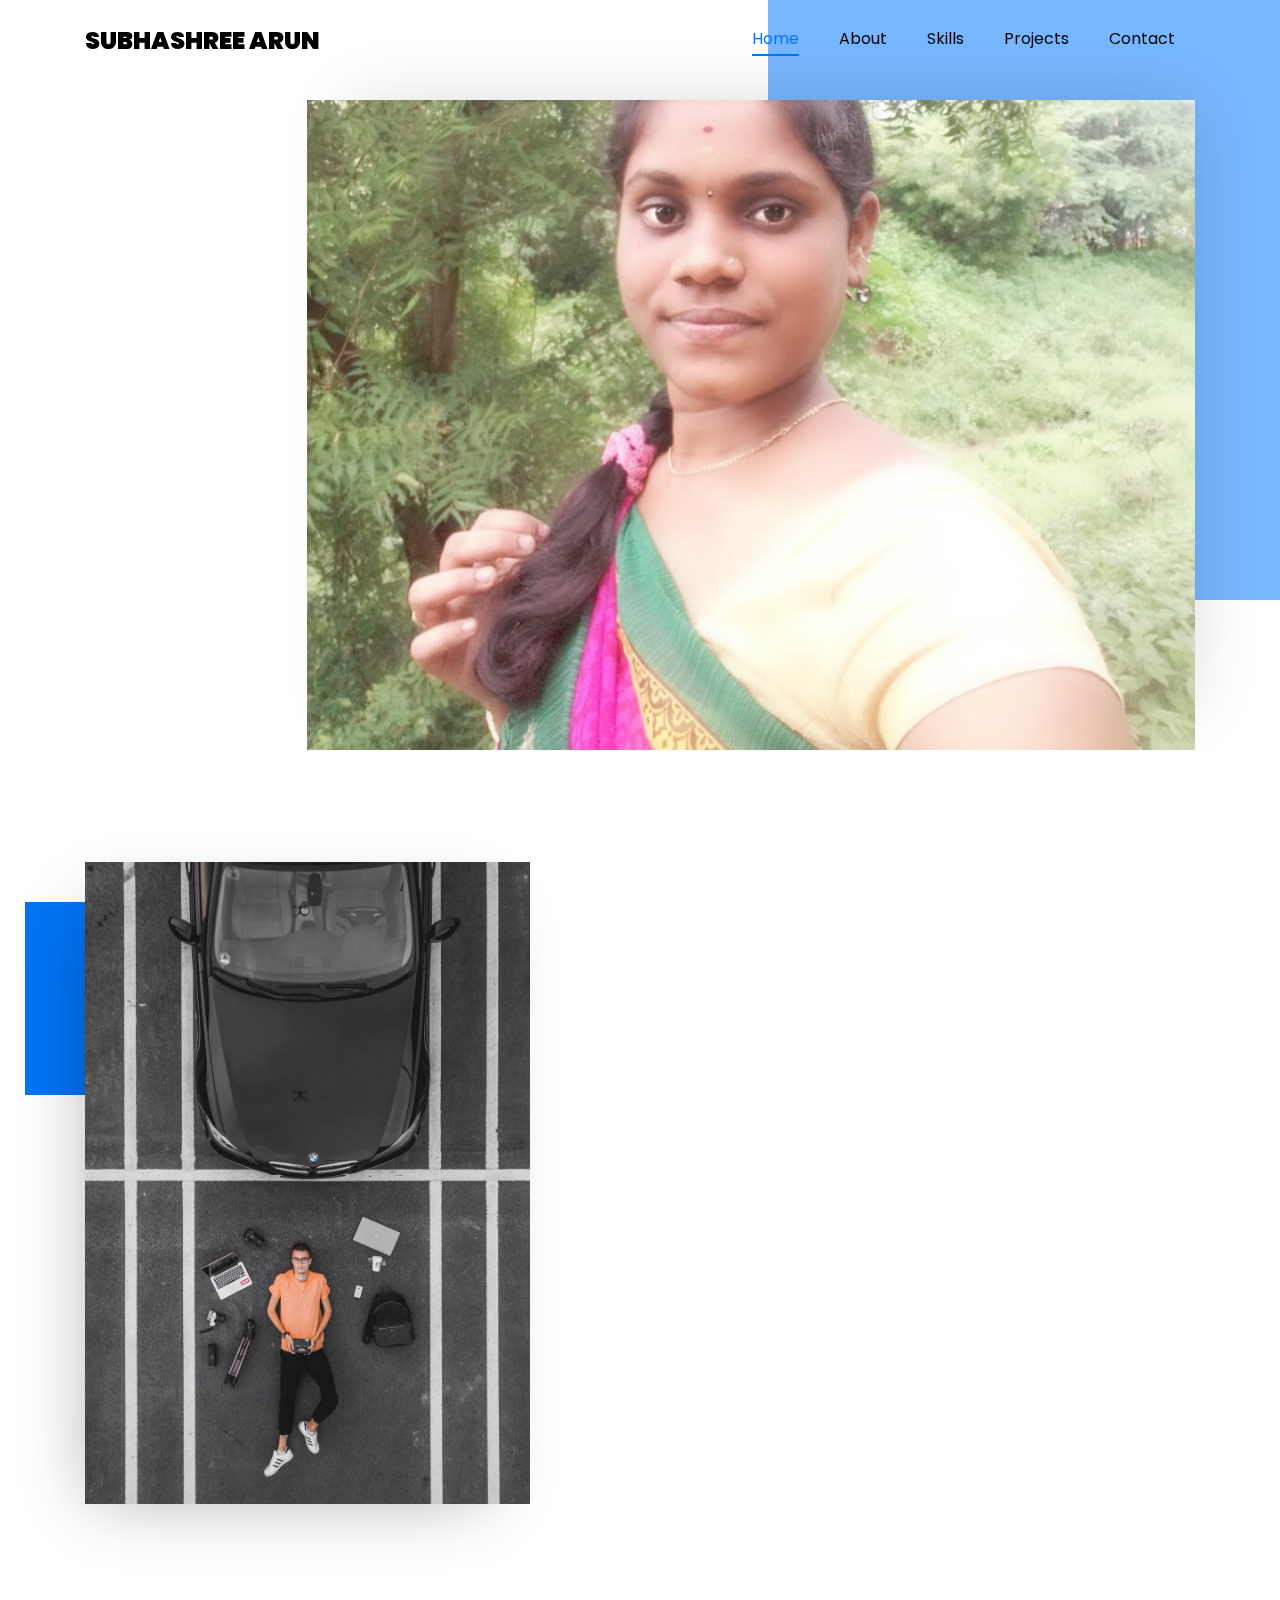
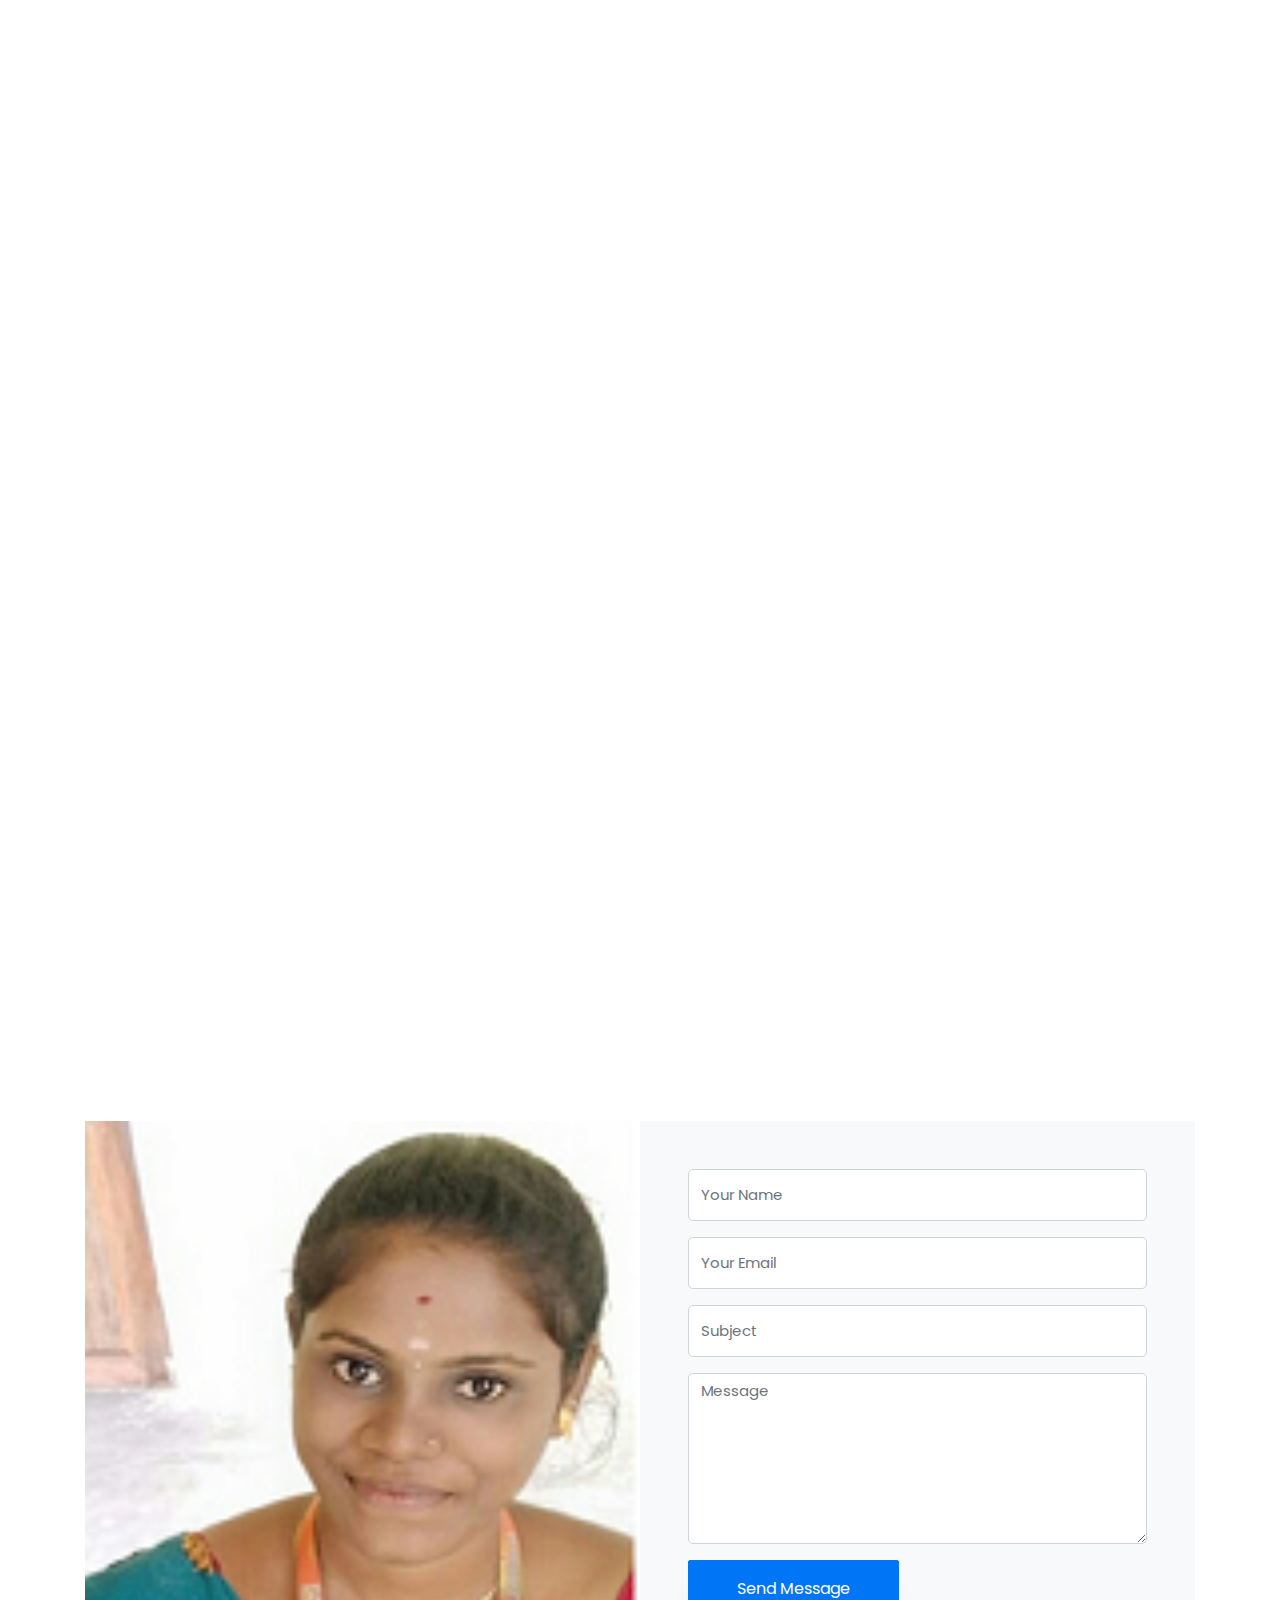
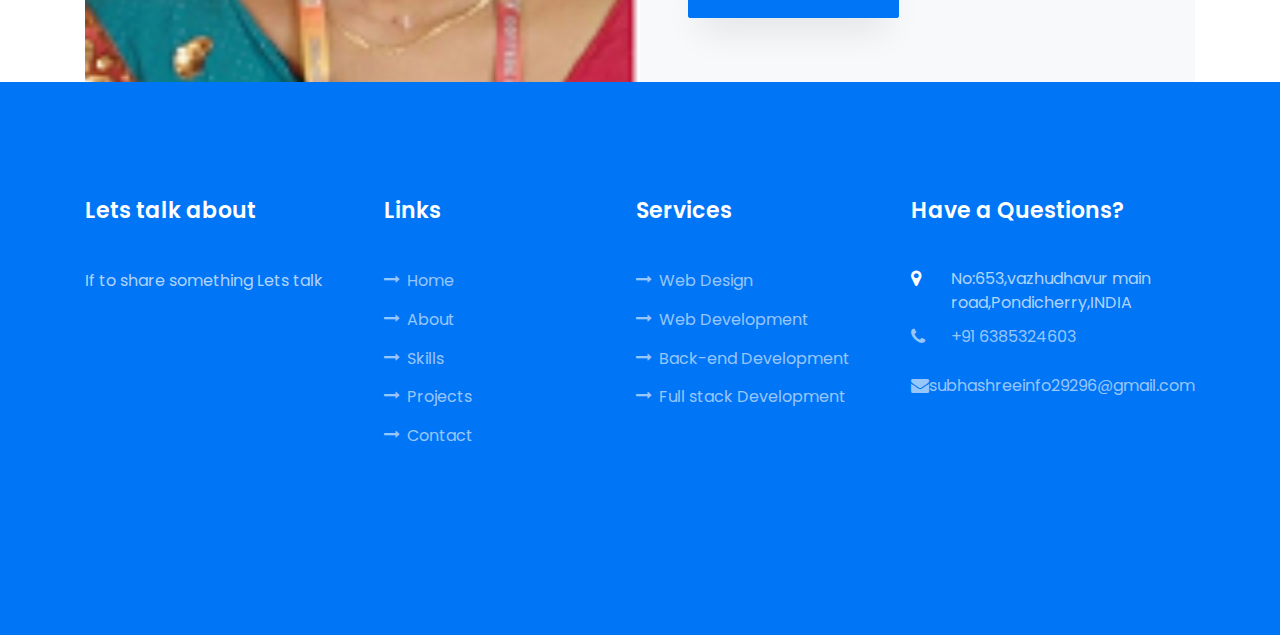
<file: index.html>
<!DOCTYPE html>
<html lang="en">
  <head>
    <title>SUBHASHREE-ARUN</title>
    <meta charset="utf-8">
    <meta name="viewport" content="width=device-width, initial-scale=1, shrink-to-fit=no">
    
    <link href="https://fonts.googleapis.com/css?family=Poppins:100,200,300,400,500,600,700,800,900" rel="stylesheet">

    <link rel="stylesheet" href="css/open-iconic-bootstrap.min.css">
    <link rel="stylesheet" href="css/animate.css">
    
    <link rel="stylesheet" href="css/owl.carousel.min.css">
    <link rel="stylesheet" href="css/owl.theme.default.min.css">
    <link rel="stylesheet" href="css/magnific-popup.css">

    <link rel="stylesheet" href="css/aos.css">

    <link rel="stylesheet" href="css/ionicons.min.css">
    
    <link rel="stylesheet" href="css/flaticon.css">
    <link rel="stylesheet" href="css/icomoon.css">
    <link rel="stylesheet" href="css/style.css">
  </head>
  <body data-spy="scroll" data-target=".site-navbar-target" data-offset="300">
	  
	  
    <nav class="navbar navbar-expand-lg navbar-dark ftco_navbar bg-dark ftco-navbar-light site-navbar-target" id="ftco-navbar">
	    <div class="container">
	      <a class="navbar-brand" href="index.html">Subhashree Arun</a>
	      <button class="navbar-toggler js-fh5co-nav-toggle fh5co-nav-toggle" type="button" data-toggle="collapse" data-target="#ftco-nav" aria-controls="ftco-nav" aria-expanded="false" aria-label="Toggle navigation">
	        <span class="oi oi-menu"></span> Menu
	      </button>

	      <div class="collapse navbar-collapse" id="ftco-nav">
	        <ul class="navbar-nav nav ml-auto">
	          <li class="nav-item"><a href="#home-section" class="nav-link"><span>Home</span></a></li>
	          <li class="nav-item"><a href="#about-section" class="nav-link"><span>About</span></a></li>
	          <li class="nav-item"><a href="#skills-section" class="nav-link"><span>Skills</span></a></li>
	          <li class="nav-item"><a href="#projects-section" class="nav-link"><span>Projects</span></a></li>
	          <li class="nav-item"><a href="#contact-section" class="nav-link"><span>Contact</span></a></li>
	        </ul>
	      </div>
	    </div>
	  </nav>
	  <section id="home-section" class="hero">
		  <div class="home-slider  owl-carousel">
	      <div class="slider-item ">
	      	<div class="overlay"></div>
	        <div class="container">
	          <div class="row d-md-flex no-gutters slider-text align-items-end justify-content-end" data-scrollax-parent="true">
	          	<div class="one-third order-md-last img" style="background-image:url(images/bg_1.jpg);">
	          		<div class="overlay"></div>
	          	</div>
		          <div class="one-forth d-flex  align-items-center ftco-animate" data-scrollax=" properties: { translateY: '70%' }">

		          	<div class="text">
		          		<span class="subheading">Hello</span>
			            <h1 class="mb-4 mt-3">I'm <span>Subhashree Arun</span></h1>
			            <h2 class="mb-4">A Full Stack Developer</h2>
			            <p><a href="#" class="btn-custom">Hire me</a></p>
		            </div>
		          </div>
	        	</div>
	        </div>
	      </div>

	      <div class="slider-item">
	      	<div class="overlay"></div>
	        <div class="container">
	          <div class="row d-flex no-gutters slider-text align-items-end justify-content-end" data-scrollax-parent="true">
	          	<div class="one-third order-md-last img" style="background-image:url(images/bg_2.jpg);">
	          		<div class="overlay"></div>
	          	</div>
		          <div class="one-forth d-flex align-items-center ftco-animate" data-scrollax=" properties: { translateY: '70%' }">
		          	<div class="text">
			            <h1 class="mb-4 mt-3">I'm a <span>Full stack Developer</span> in,Pondicherry</h1>
			            <p><a href="#" class="btn-custom">Hire me</a></p>
		            </div>
		          </div>
	        	</div>
	        </div>
	      </div>
	    </div>
    </section>

    <section class="ftco-about ftco-counter img ftco-section" id="about-section">
    	<div class="container">
    		<div class="row d-flex">
    			<div class="col-md-6 col-lg-5 d-flex">
    				<div class="img-about img d-flex align-items-stretch">
    					<div class="overlay"></div>
	    				<div class="img d-flex align-self-stretch align-items-center" style="background-image:url(images/about-1.jpg);">
	    				</div>
    				</div>
    			</div>
    			<div class="col-md-6 col-lg-7 pl-lg-5 py-5">
    				<div class="row justify-content-start pb-3">
		          <div class="col-md-12 heading-section ftco-animate">
		          	<span class="subheading">Welcome</span>
					<h2 class="mb-4" style="font-size: 34px; text-transform: capitalize;">About Me</h2>
					<p><strong>Hi  There I'm Subhashree Arun</strong> I am a Full Stack Developer Trainee   </p>
										<p>I'm done B.E(Computer Science and Engineering)</p>
										<p> Am i done some web Designing Project during my Training Period</p>
										<p>I'm intrested in :HTML,CSS,JAVASCRIPT,NODEJS,REACT,MY SQL</p>
		            </div>
		        </div>
		        <div class="row">
		        	<div class="col-md-6">
		        		<div class="media block-6 services d-block ftco-animate">
		              <div class="icon"><span class="flaticon-analysis"></span></div>
		              <div class="media-body">
		                <h3 class="heading mb-3">Front-End Design</h3>
		                <p>To develope the front end with HTML,CSS,Javascript,Bootstarp,React and So On..</p>
		              </div>
		            </div> 
		        	</div>
		        	<div class="col-md-6">
		        		<div class="media block-6 services d-block ftco-animate">
		              <div class="icon"><span class="flaticon-analysis"></span></div>
		              <div class="media-body">
		                <h3 class="heading mb-3">Back-End Design</h3>
		                <p>To Develope the Back-end with Node.js,MySQL,MongoDB and So on.</p>
		              </div>
		            </div> 
		        	</div>
		        </div>
	        </div>
        </div>
    	</div>
    </section>
		
		<section class="ftco-section bg-light" id="skills-section">
			<div class="container">
				<div class="row justify-content-center pb-5">
          <div class="col-md-12 heading-section text-center ftco-animate">
          	<span class="subheading">Skills</span>
            <h2 class="mb-4">My Skills</h2>
            <p>The below skills are displays what i know</p>
          </div>
        </div>
				<div class="row">
					<div class="col-md-6 animate-box">
						<div class="progress-wrap ftco-animate">
							<h3>MySQl</h3>
							<div class="progress">
							 	<div class="progress-bar color-1" role="progressbar" aria-valuenow="75"
							  	aria-valuemin="0" aria-valuemax="100" style="width:75%">
							    <span>75%</span>
							  	</div>
							</div>
						</div>
					</div>
					<div class="col-md-6 animate-box">
						<div class="progress-wrap ftco-animate">
							<h3>javascript</h3>
							<div class="progress">
							 	<div class="progress-bar color-2" role="progressbar" aria-valuenow="60"
							  	aria-valuemin="0" aria-valuemax="100" style="width:60%">
							    <span>60%</span>
							  	</div>
							</div>
						</div>
					</div>
					<div class="col-md-6 animate-box">
						<div class="progress-wrap ftco-animate">
							<h3>HTML5</h3>
							<div class="progress">
							 	<div class="progress-bar color-3" role="progressbar" aria-valuenow="85"
							  	aria-valuemin="0" aria-valuemax="100" style="width:85%">
							    <span>85%</span>
							  	</div>
							</div>
						</div>
					</div>
					<div class="col-md-6 animate-box">
						<div class="progress-wrap ftco-animate">
							<h3>CSS3</h3>
							<div class="progress">
							 	<div class="progress-bar color-4" role="progressbar" aria-valuenow="90"
							  	aria-valuemin="0" aria-valuemax="100" style="width:90%">
							    <span>90%</span>
							  	</div>
							</div>
						</div>
					</div>
					<div class="col-md-6 animate-box">
						<div class="progress-wrap ftco-animate">
							<h3>React</h3>
							<div class="progress">
							 	<div class="progress-bar color-5" role="progressbar" aria-valuenow="70"
							  	aria-valuemin="0" aria-valuemax="100" style="width:70%">
							    <span>70%</span>
							  	</div>
							</div>
						</div>
					</div>
					<div class="col-md-6 animate-box">
						<div class="progress-wrap ftco-animate">
							<h3>Python</h3>
							<div class="progress">
							 	<div class="progress-bar color-6" role="progressbar" aria-valuenow="80"
							  	aria-valuemin="0" aria-valuemax="100" style="width:80%">
							    <span>80%</span>
							  	</div>
							</div>
						</div>
					</div>
				</div>
		</section>

		<section class="ftco-section ftco-hireme">
			<div class="container">
				<div class="row">
					<div class="col-md-8 col-lg-9 d-flex align-items-center ftco-animate">
						<h2>I'm <span>Available</span> For Freelancing</h2>
					</div>
					<div class="col-md-4 col-lg-3 d-flex align-items-center ftco-animate">
						<p class="mb-0"><a href="#" class="btn btn-white py-4 px-5">Hire me</a></p>
					</div>
				</div>
			</div>
		</section>
 

    <section class="ftco-section ftco-project" id="projects-section">
    	<div class="container">
    		<div class="row justify-content-center pb-5">
          <div class="col-md-12 heading-section text-center ftco-animate">
          	<span class="subheading">Accomplishments</span>
            <h2 class="mb-4">Our Projects</h2>
            <p>The below Projects are done in my Training Period</p>
          </div>
        </div>
    		<div class="row">
    			<div class="col-md-8">
    				<div class="project img ftco-animate img-2 d-flex justify-content-center align-items-center" style="background-image: url(images/project-1.jpg);">
    					<div class="overlay"></div>
	    				<div class="text text-center p-4">
	    					<h3><a href="suduko.html">Suduko Game</a></h3>
	    					<span>Application Design</span>
	    				</div>
    				</div>
    			</div>
    			<div class="col-md-4">
    				<div class="row">
    					<div class="col-md-12">
		    				<div class="project img ftco-animate d-flex justify-content-center align-items-center" style="background-image: url(images/project-2.jpg);">
		    					<div class="overlay"></div>
			    				<div class="text text-center p-4">
			    					<h3><a href="pagination/PAGINATION.html">Pagination</a></h3>
			    					<span>Web Design</span>
			    				</div>
		    				</div>
	    				</div>
	    				<div class="col-md-12">
		    				<div class="project img ftco-animate d-flex justify-content-center align-items-center" style="background-image: url(images/project-3.jpg);">
		    					<div class="overlay"></div>
			    				<div class="text text-center p-4">
			    					<h3><a href="image carousel/image carousal.html">Image Carousal</a></h3>
			    					<span>Web Design</span>
			    				</div>
		    				</div>
	    				</div>
    				</div>
    			</div>
    			<div class="col-md-4">
    				<div class="project img ftco-animate d-flex justify-content-center align-items-center" style="background-image: url(images/project-4.jpg);">
    					<div class="overlay"></div>
	    				<div class="text text-center p-4">
	    					<h3><a href="canvas.html">Canvas the Shape</a></h3>
	    					<span>Web Design</span>
	    				</div>
    				</div>
  				</div>
  				<div class="col-md-8">
    				<div class="project img ftco-animate d-flex justify-content-center align-items-center" style="background-image: url(images/project-5.jpg);">
    					<div class="overlay"></div>
	    				<div class="text text-center p-4">
	    					<h3><a href="image moving/imagemoving.html">Image Movement</a></h3>
	    					<span>Web Design</span>
	    				</div>
    				</div>
  				</div>
    		</div>
    	</div>
    </section>
	<section class="ftco-section contact-section ftco-no-pb" id="contact-section">
      <div class="container">
      	<div class="row justify-content-center mb-5 pb-3">
          <div class="col-md-7 heading-section text-center ftco-animate">
            <span class="subheading">Contact</span>
            <h2 class="mb-4">Contact Me</h2>
            <p>Think Positive be Positive</p>
          </div>
        </div>

        <div class="row no-gutters block-9">
          <div class="col-md-6 order-md-last d-flex">
            <form action="#" class="bg-light p-4 p-md-5 contact-form">
              <div class="form-group">
                <input type="text" class="form-control" placeholder="Your Name">
              </div>
              <div class="form-group">
                <input type="text" class="form-control" placeholder="Your Email">
              </div>
              <div class="form-group">
                <input type="text" class="form-control" placeholder="Subject">
              </div>
              <div class="form-group">
                <textarea name="" id="" cols="30" rows="7" class="form-control" placeholder="Message"></textarea>
              </div>
              <div class="form-group">
                <input type="submit" value="Send Message" class="btn btn-primary py-3 px-5">
              </div>
            </form>
          
          </div>

          <div class="col-md-6 d-flex">
          	<div class="img" style="background-image: url(images/about.jpg);"></div>
          </div>
        </div>
      </div>
    </section>
		

    <footer class="ftco-footer ftco-section">
      <div class="container">
        <div class="row mb-5">
          <div class="col-md">
            <div class="ftco-footer-widget mb-4">
              <h2 class="ftco-heading-2">Lets talk about</h2>
              <p>If to share something Lets talk</p>
              <ul class="ftco-footer-social list-unstyled float-md-left float-lft mt-5">
                <li class="ftco-animate"><a href="#"><span class="icon-twitter"></span></a></li>
                <li class="ftco-animate"><a href="#"><span class="icon-facebook"></span></a></li>
                <li class="ftco-animate"><a href="#"><span class="icon-instagram"></span></a></li>
              </ul>
            </div>
          </div>
          <div class="col-md">
            <div class="ftco-footer-widget mb-4 ml-md-4">
              <h2 class="ftco-heading-2">Links</h2>
              <ul class="list-unstyled">
                <li><a href="#"><span class="icon-long-arrow-right mr-2"></span>Home</a></li>
                <li><a href="#"><span class="icon-long-arrow-right mr-2"></span>About</a></li>
                <li><a href="#"><span class="icon-long-arrow-right mr-2"></span>Skills</a></li>
                <li><a href="#"><span class="icon-long-arrow-right mr-2"></span>Projects</a></li>
                <li><a href="#"><span class="icon-long-arrow-right mr-2"></span>Contact</a></li>
              </ul>
            </div>
          </div>
          <div class="col-md">
             <div class="ftco-footer-widget mb-4">
              <h2 class="ftco-heading-2">Services</h2>
              <ul class="list-unstyled">
                <li><a href="#"><span class="icon-long-arrow-right mr-2"></span>Web Design</a></li>
                <li><a href="#"><span class="icon-long-arrow-right mr-2"></span>Web Development</a></li>
                <li><a href="#"><span class="icon-long-arrow-right mr-2"></span>Back-end Development</a></li>
                <li><a href="#"><span class="icon-long-arrow-right mr-2"></span>Full stack Development</a></li>
              </ul>
            </div>
          </div>
          <div class="col-md">
            <div class="ftco-footer-widget mb-4">
            	<h2 class="ftco-heading-2">Have a Questions?</h2>
            	<div class="block-23 mb-3">
	              <ul>
	                <li><span class="icon icon-map-marker"></span><span class="text">No:653,vazhudhavur main road,Pondicherry,INDIA</span></li>
	                <li><a href="#"><span class="icon icon-phone"></span><span class="text">+91 6385324603</span></a></li>
	                <li><a href="#"><span class="icon icon-envelope"></span><span class="text">subhashreeinfo29296@gmail.com</span></a></li>
	              </ul>
	            </div>
            </div>
          </div>
        </div>
        
      </div>
    </footer>
  <div id="ftco-loader" class="show fullscreen"><svg class="circular" width="48px" height="48px"><circle class="path-bg" cx="24" cy="24" r="22" fill="none" stroke-width="4" stroke="#eeeeee"/><circle class="path" cx="24" cy="24" r="22" fill="none" stroke-width="4" stroke-miterlimit="10" stroke="#F96D00"/></svg></div>


  <script src="js/jquery.min.js"></script>
  <script src="js/jquery-migrate-3.0.1.min.js"></script>
  <script src="js/popper.min.js"></script>
  <script src="js/bootstrap.min.js"></script>
  <script src="js/jquery.easing.1.3.js"></script>
  <script src="js/jquery.waypoints.min.js"></script>
  <script src="js/jquery.stellar.min.js"></script>
  <script src="js/owl.carousel.min.js"></script>
  <script src="js/jquery.magnific-popup.min.js"></script>
  <script src="js/aos.js"></script>
  <script src="js/jquery.animateNumber.min.js"></script>
  <script src="js/scrollax.min.js"></script>
  
  <script src="js/main.js"></script>
    
  </body>
</html>
</file>
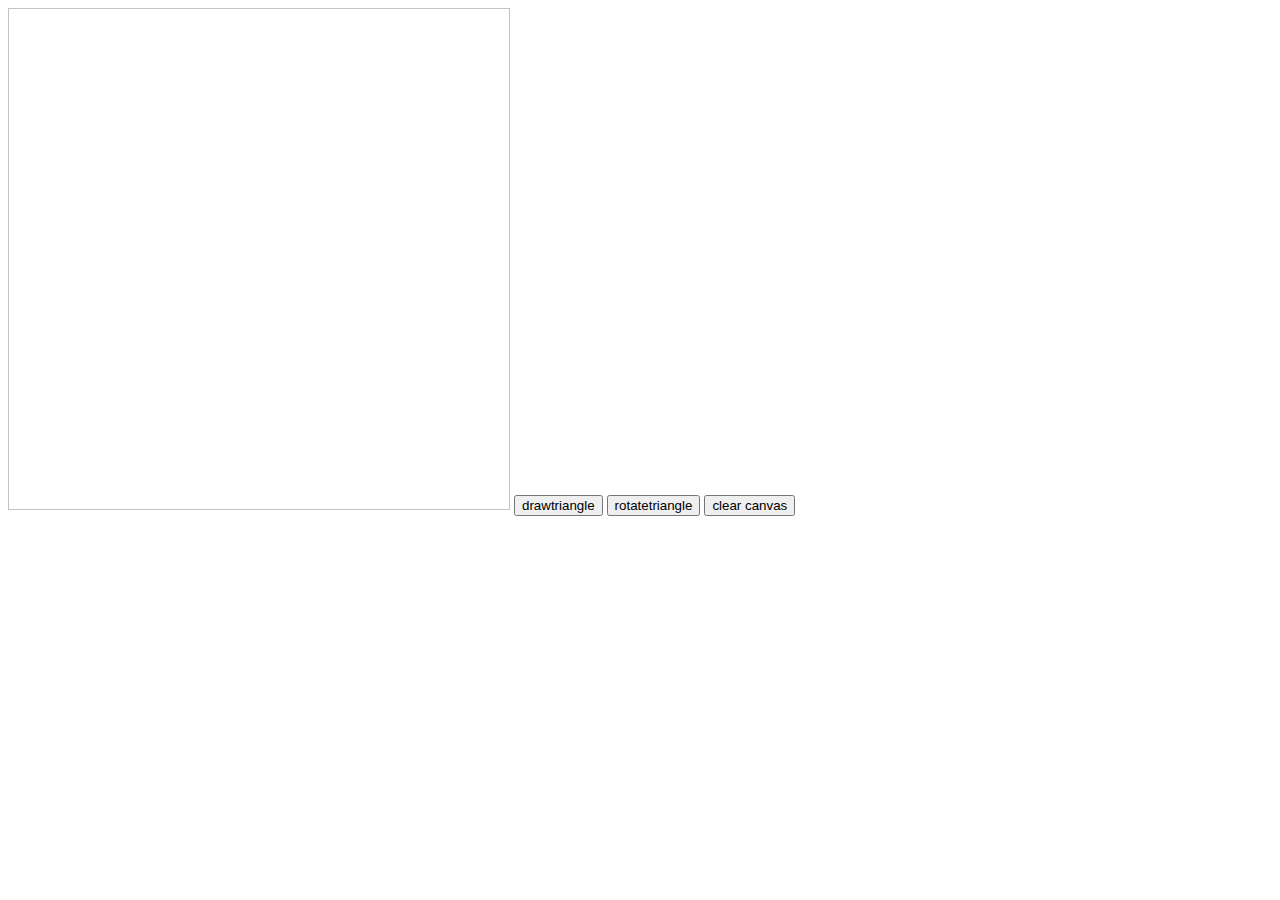
<file: canvas.html>
<html>
<head>
<meta name="viewport" content="width=device-width, initial-scale=1">

</head>
<body>

        <canvas id="myCanvas" width="500%" height="500%"
        style="border:1px solid #c3c3c3;"  style="background-color:white">
        </canvas>
    <input type="button" id="id1" value="drawtriangle" onclick="drawtriangle() ">
<input type="button" id="id2" value="rotatetriangle" onclick="rotate()">
<input type="button" id="id3" value="clear canvas" onclick="clear1()">


<script>
function drawtriangle()
{   
var canvas = document.getElementById("myCanvas");
var context = canvas.getContext("2d");
context.beginPath();
context.moveTo(60, 240);
context.lineTo(240,240);
context.lineTo(150, 60);
context.closePath();
context.lineWidth = 10;
context.strokeStyle = '#666666';
context.stroke();
context.fillStyle = "#FFCC00";
context.fill();

}
function rotate()
{
   
var canvas = document.getElementById("myCanvas");
var context = canvas.getContext("2d");
context.beginPath();
context.moveTo(60, 240);
context.lineTo(240,240);
context.lineTo(150, 60);
context.closePath();
context.lineWidth = 10;
context.strokeStyle = '#666666';
context.stroke();
context.fillStyle = "#FFCC00";
context.fill();
context.rotate(20 * Math.PI / 180);
context.save();
context.restore();

}
function clear1()
{ 
var canvas = document.getElementById("myCanvas");
var context = canvas.getContext("2d");
context.setTransform(1,0,0,1,0,0);
context.clearRect(0 , 0 , canvas.width , canvas.height);

}
</script>
</body>
</html>
</file>
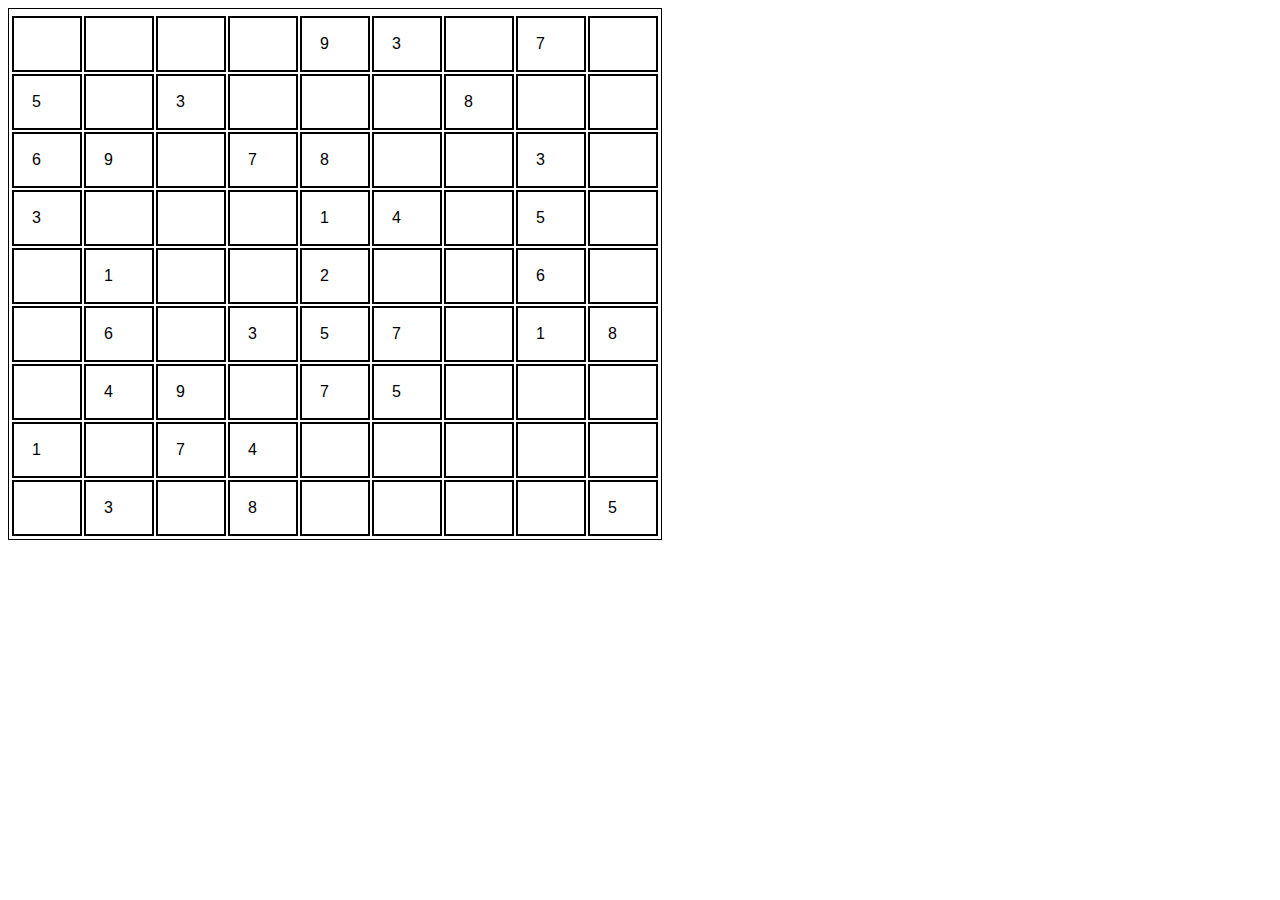
<file: suduko.html>
<!DOCTYPE html>

<head>
    <title></title>
    <style>
        td {
            text-align: center;
        }

        table {
            border: 1px solid black;
            padding: 1px;
            
        }

        td {
            border:2px solid black;
            padding: 1em;
        }

        input {
            outline: none;
            border: none;
            font-size: 1em;
        }
        
        
        
        
    </style>
</head>

<body>
    <form action="" name="form">
        <table >
            <thead>
                <tr>
                    <th></th>
                </tr>
            </thead>
            <tbody>
                <tr>
                    <td>
                        <input type="text" size="1"></input>
                        
                    </td>
                    <td>
                        <input type="text" size="1"></input>
                    </td>
                    <td>
                        <input type="text" size="1"></input>
                    </td>
                    <td>
                        <input type="text" size="1"></input>
                    </td>
                    <td>
                        <input type="text" size="1"></input>
                    </td>
                    <td>
                        <input type="text" size="1"></input>
                    </td>
                    <td>
                        <input type="text" size="1"></input>
                    </td>
                    <td>
                        <input type="text" size="1"></input>
                    </td>
                    <td>
                        <input type="text" size="1"></input>
                    </td>
                </tr>
                <tr>
                    <td>
                        <input type="text" size="1"></input>
                    </td>
                    <td>
                        <input type="text" size="1"></input>
                    </td>
                    <td>
                        <input type="text" size="1"></input>
                    </td>
                    <td>
                        <input type="text" size="1"></input>
                    </td>
                    <td>
                        <input type="text" size="1"></input>
                    </td>
                    <td>
                        <input type="text" size="1"></input>
                    </td>
                    <td>
                        <input type="text" size="1"></input>
                    </td>
                    <td>
                        <input type="text" size="1"></input>
                    </td>
                    <td>
                        <input type="text" size="1"></input>
                    </td>
                </tr>
                <tr>
                    <td>
                        <input type="text" size="1"></input>
                    </td>
                    <td>
                        <input type="text" size="1"></input>
                    </td>
                    <td>
                        <input type="text" size="1"></input>
                    </td>
                    <td>
                        <input type="text" size="1"></input>
                    </td>
                    <td>
                        <input type="text" size="1"></input>
                    </td>
                    <td>
                        <input type="text" size="1"></input>
                    </td>
                    <td>
                        <input type="text" size="1"></input>
                    </td>
                    <td>
                        <input type="text" size="1"></input>
                    </td>
                    <td>
                        <input type="text" size="1"></input>
                    </td>
                </tr>
                <tr>
                    <td>
                        <input type="text" size="1"></input>
                    </td>
                    <td>
                        <input type="text" size="1"></input>
                    </td>
                    <td>
                        <input type="text" size="1"></input>
                    </td>
                    <td>
                        <input type="text" size="1"></input>
                    </td>
                    <td>
                        <input type="text" size="1"></input>
                    </td>
                    <td>
                        <input type="text" size="1"></input>
                    </td>
                    <td>
                        <input type="text" size="1"></input>
                    </td>
                    <td>
                        <input type="text" size="1"></input>
                    </td>
                    <td>
                        <input type="text" size="1"></input>
                    </td>
                </tr>
                <tr>
                    <td>
                        <input type="text" size="1"></input>
                    </td>
                    <td>
                        <input type="text" size="1"></input>
                    </td>
                    <td>
                        <input type="text" size="1"></input>
                    </td>
                    <td>
                        <input type="text" size="1"></input>
                    </td>
                    <td>
                        <input type="text" size="1"></input>
                    </td>
                    <td>
                        <input type="text" size="1"></input>
                    </td>
                    <td>
                        <input type="text" size="1"></input>
                    </td>
                    <td>
                        <input type="text" size="1"></input>
                    </td>
                    <td>
                        <input type="text" size="1"></input>
                    </td>
                </tr>
                <tr>
                    <td>
                        <input type="text" size="1"></input>
                    </td>
                    <td>
                        <input type="text" size="1"></input>
                    </td>
                    <td>
                        <input type="text" size="1"></input>
                    </td>
                    <td>
                        <input type="text" size="1"></input>
                    </td>
                    <td>
                        <input type="text" size="1"></input>
                    </td>
                    <td>
                        <input type="text" size="1"></input>
                    </td>
                    <td>
                        <input type="text" size="1"></input>
                    </td>
                    <td>
                        <input type="text" size="1"></input>
                    </td>
                    <td>
                        <input type="text" size="1"></input>
                    </td>
                </tr>
                <tr>
                    <td>
                        <input type="text" size="1"></input>
                    </td>
                    <td>
                        <input type="text" size="1"></input>
                    </td>
                    <td>
                        <input type="text" size="1"></input>
                    </td>
                    <td>
                        <input type="text" size="1"></input>
                    </td>
                    <td>
                        <input type="text" size="1"></input>
                    </td>
                    <td>
                        <input type="text" size="1"></input>
                    </td>
                    <td>
                        <input type="text" size="1"></input>
                    </td>
                    <td>
                        <input type="text" size="1"></input>
                    </td>
                    <td>
                        <input type="text" size="1"></input>
                    </td>
                </tr>
                <tr>
                    <td>
                        <input type="text" size="1"></input>
                    </td>
                    <td>
                        <input type="text" size="1"></input>
                    </td>
                    <td>
                        <input type="text" size="1"></input>
                    </td>
                    <td>
                        <input type="text" size="1"></input>
                    </td>
                    <td>
                        <input type="text" size="1"></input>
                    </td>
                    <td>
                        <input type="text" size="1"></input>
                    </td>
                    <td>
                        <input type="text" size="1"></input>
                    </td>
                    <td>
                        <input type="text" size="1"></input>
                    </td>
                    <td>
                        <input type="text" size="1"></input>
                    </td>
                </tr>
                <tr>
                    <td>
                        <input type="text" size="1"></input>
                    </td>
                    <td>
                        <input type="text" size="1"></input>
                    </td>
                    <td>
                        <input type="text" size="1"></input>
                    </td>
                    <td>
                        <input type="text" size="1"></input>
                    </td>
                    <td>
                        <input type="text" size="1"></input>
                    </td>
                    <td>
                        <input type="text" size="1"></input>
                    </td>
                    <td>
                        <input type="text" size="1"></input>
                    </td>
                    <td>
                        <input type="text" size="1"></input>
                    </td>
                    <td>
                        <input type="text" size="1"></input>
                    </td>
                </tr>
            </tbody>
        </table>
    </form>

    <script>
        function solve(matrix) {
            for (var i = 0; i <= 8; i++) {
                for (var j = 0; j <= 8; j++) {
                    // console.log("Before:")
                    // console.log("i: " + i)
                    // console.log("j: " + j)
                    // console.log("matrix[i: " + i + "][j: " + j + "] " + matrix[i][j])
                    if (!matrix[i][j]) {
                        for (var k = 1; k <= 9; k++) {
                            p = Math.floor(Math.random() * 10)
                            // console.log("before"+p)
                            if (check(matrix, i, j, p) == true) {
                                // console.log("after"+p)
                                matrix[i][j] = p
                                b = solve(matrix);
                                if (b == true) {
                                    return true;
                                }
                                matrix[i][j] = 0;
                                // console.log(matrix[i][j])
                            }
                        }
                        // console.log("After:")
                        // console.log("i: " + i)
                        // console.log("j: " + j)
                        // console.log("matrix[i: " + i + "][j: " + j + "] " + matrix[i][j])SSs
                        // return false;
                    }
                }
            }
            return true;
        }

        function check(matrix, i, j, k) {
            for (var a = 0; a <= 8; a++) {
                if (matrix[a][j] == k) {
                    return false;
                }
            }
            for (var a = 0; a <= 8; a++) {
                if (matrix[i][a] == k) {
                    return false;
                }
            }

            var y = Math.floor((i / 3)) * 3;
            var x = Math.floor((j / 3)) * 3;
            for (var a = 0; a < 3; a++) {
                for (var b = 0; b < 3; b++) {
                    if (matrix[y + a][x + b] == k) {
                        return false;
                    }
                }
            }
            return true;
        }


        function test() {
            var holder = [];
            for (var i = 0; i < 81; i++) {
                holder[i] = document.form[i].value;

                var matrix = [];
                var j, k;

                for (j = 0, k = -1; j < holder.length; j++) {
                    if (j % 9 === 0) {
                        k++;
                        matrix[k] = [];
                    }
                    matrix[k].push(holder[j]);
                    // console.log(matrix)
                }
            }
            solve(matrix);
            var solved = [];
            for (var i = 0; i < matrix.length; i++) {
                for (var j = 0; j < matrix[i].length; j++) {
                    solved.push(matrix[i][j]);
                }
            }
            console.log(solved)
            for (var z = 0; z < solved.length; z++) {
                document.form[z].value = solved[z];
            }
        }
        function removevalues(k){
            var count = k
            while(count!=0){
                var n = Math.floor(Math.random()*81)
                document.form[n].value = null
                count--
            }
        }
        window.onload = function () {
            test();
            removevalues(60)
        }
    </script>
</body>

</html>
</file>
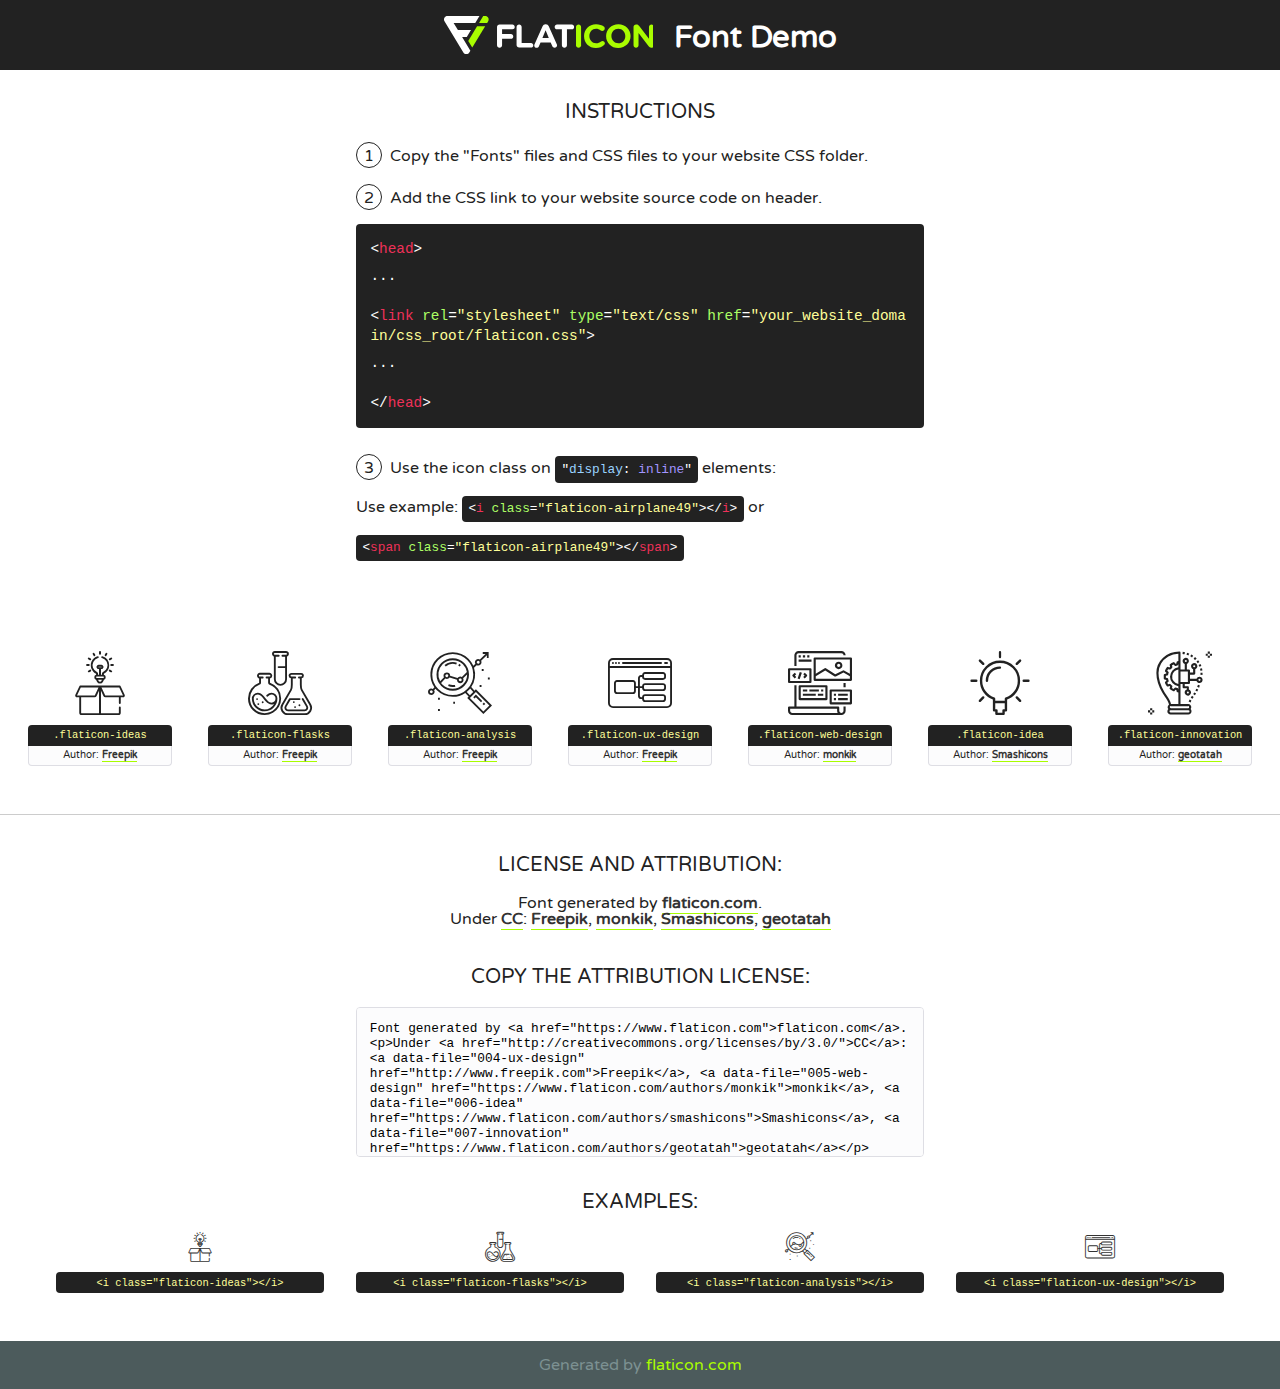
<file: fonts/flaticon/font/flaticon.html>
<!DOCTYPE html>
<!--
  Flaticon icon font: Flaticon
  Creation date: 20/03/2019 02:18
-->
<html>
<!DOCTYPE html>
<html>

<head>
    <title>Flaticon WebFont</title>
    <link href="http://fonts.googleapis.com/css?family=Varela+Round" rel="stylesheet" type="text/css" />
    <link rel="stylesheet" type="text/css" href="flaticon.css">
    <meta charset="UTF-8">
    <style>
    html, body, div, span, applet, object, iframe,
    h1, h2, h3, h4, h5, h6, p, blockquote, pre,
    a, abbr, acronym, address, big, cite, code,
    del, dfn, em, img, ins, kbd, q, s, samp,
    small, strike, strong, sub, sup, tt, var,
    b, u, i, center,
    dl, dt, dd, ol, ul, li,
    fieldset, form, label, legend,
    table, caption, tbody, tfoot, thead, tr, th, td,
    article, aside, canvas, details, embed, 
    figure, figcaption, footer, header, hgroup, 
    menu, nav, output, ruby, section, summary,
    time, mark, audio, video {
        margin: 0;
        padding: 0;
        border: 0;
        font-size: 100%;
        font: inherit;
        vertical-align: baseline;
    }
    /* HTML5 display-role reset for older browsers */
    article, aside, details, figcaption, figure, 
    footer, header, hgroup, menu, nav, section {
        display: block;
    }
    body {
        line-height: 1;
    }
    ol, ul {
        list-style: none;
    }
    blockquote, q {
        quotes: none;
    }
    blockquote:before, blockquote:after,
    q:before, q:after {
        content: '';
        content: none;
    }
    table {
        border-collapse: collapse;
        border-spacing: 0;
    }
    body {
        font-family: 'Varela Round', Helvetica, Arial, sans-serif;
        font-size: 16px;
        color: #222;
    }
    a {
        color: #333;
        border-bottom: 1px solid #a9fd00;
        font-weight: bold;
        text-decoration: none;
    }
    * {
        -moz-box-sizing: border-box;
        -webkit-box-sizing: border-box;
        box-sizing: border-box;
        margin: 0;
        padding: 0;
    }
    [class^="flaticon-"]:before, [class*=" flaticon-"]:before, [class^="flaticon-"]:after, [class*=" flaticon-"]:after {
        font-family: Flaticon;
        font-size: 30px;
        font-style: normal;
        margin-left: 20px;
        color: #333;
    }
    .wrapper {
        max-width: 600px;
        margin: auto;
        padding: 0 1em;
    }
    .title {
        font-size: 1.25em;
        text-align: center;
        margin-bottom: 1em;
        text-transform: uppercase;
    }
    header {
        text-align: center;
        background-color: #222;
        color: #fff;
        padding: 1em;
    }
    header .logo {
        width: 210px;
        height: 38px;
        display: inline-block;
        vertical-align: middle;
        margin-right: 1em;
        border: none;
    }
    header strong {
        font-size: 1.95em;
        font-weight: bold;
        vertical-align: middle;
        margin-top: 5px;
        display: inline-block;
    }
    .demo {
        margin: 2em auto;
        line-height: 1.25em;
    }
    .demo ul li {
        margin-bottom: 1em;
    }
    .demo ul li .num {
        color: #222;
        border-radius: 20px;
        display: inline-block;
        width: 26px;
        padding: 3px;
        height: 26px;
        text-align: center;
        margin-right: 0.5em;
        border: 1px solid #222;
    }
    .demo ul li code {
        background-color: #222;
        border-radius: 4px;
        padding: 0.25em 0.5em;
        display: inline-block;
        color: #fff;
        font-family: Consolas,Monaco,Lucida Console,Liberation Mono,DejaVu Sans Mono,Bitstream Vera Sans Mono,Courier New, monospace;
        font-weight: lighter;
        margin-top: 1em;
        font-size: 0.8em;
        word-break: break-all;
    }
    .demo ul li code.big {
        padding: 1em;
        font-size: 0.9em;
    }
    .demo ul li code .red {
        color: #EF3159;
    }
    .demo ul li code .green {
        color: #ACFF65;
    }
    .demo ul li code .yellow {
        color: #FFFF99;
    }
    .demo ul li code .blue {
        color: #99D3FF;
    }
    .demo ul li code .purple {
        color: #A295FF;
    }
    .demo ul li code .dots {
        margin-top: 0.5em;
        display: block;
    }
    #glyphs {
        border-bottom: 1px solid #ccc;
        padding: 2em 0;
        text-align: center;
    }
    .glyph {
        display: inline-block;
        width: 9em;
        margin: 1em;
        text-align: center;
        vertical-align: top;
        background: #FFF;
    }
    .glyph .glyph-icon {
        padding: 10px;
        display: block;
        font-family:"Flaticon";
        font-size: 64px;
        line-height: 1;
    }
    .glyph .glyph-icon:before {
        font-size: 64px;
        color: #222;
        margin-left: 0;
    }
    .class-name {
        font-size: 0.65em;
        background-color: #222;
        color: #fff;
        border-radius: 4px 4px 0 0;
        padding: 0.5em;
        color: #FFFF99;
        font-family: Consolas,Monaco,Lucida Console,Liberation Mono,DejaVu Sans Mono,Bitstream Vera Sans Mono,Courier New, monospace;
    }
    .author-name {
        font-size: 0.6em;
        background-color: #fcfcfd;
        border: 1px solid #DEDEE4;
        border-top: 0;
        border-radius: 0 0 4px 4px;
        padding: 0.5em;
    }
    .class-name:last-child {
        font-size: 10px;
        color:#888;
    }
    .class-name:last-child a {
        font-size: 10px;
        color:#555;
    }
    .class-name:last-child a:hover {
        color:#a9fd00;
    }
    .glyph > input {
        display: block;
        width: 100px;
        margin: 5px auto;
        text-align: center;
        font-size: 12px;
        cursor: text;
    }
    .glyph > input.icon-input {
        font-family:"Flaticon";
        font-size: 16px;
        margin-bottom: 10px;
    }
    .attribution .title {
        margin-top: 2em;
    }
    .attribution textarea {
        background-color: #fcfcfd;
        padding: 1em;
        border: none;
        box-shadow: none;
        border: 1px solid #DEDEE4;
        border-radius: 4px;
        resize: none;
        width: 100%;
        height: 150px;
        font-size: 0.8em;
        font-family: Consolas,Monaco,Lucida Console,Liberation Mono,DejaVu Sans Mono,Bitstream Vera Sans Mono,Courier New, monospace;
        -webkit-appearance: none;
    }
    .iconsuse {
        margin: 2em auto;
        text-align: center;
        max-width: 1200px;
    }
    .iconsuse:after {
        content: '';
        display: table;
        clear: both;
    }
    .iconsuse .image {
        float: left;
        width: 25%;
        padding: 0 1em;
    }
    .iconsuse .image p {
        margin-bottom: 1em;
    }
    .iconsuse .image span {
        display: block;
        font-size: 0.65em;
        background-color: #222;
        color: #fff;
        border-radius: 4px;
        padding: 0.5em;
        color: #FFFF99;
        margin-top: 1em;
        font-family: Consolas,Monaco,Lucida Console,Liberation Mono,DejaVu Sans Mono,Bitstream Vera Sans Mono,Courier New, monospace;
    }
    #footer {
        text-align: center;
        background-color: #4C5B5C;
        color: #7c9192;
        padding: 1em;
    }
    #footer a {
        border: none;
        color: #a9fd00;
        font-weight: normal;
    }
    @media (max-width: 960px) {
        .iconsuse .image {
            width: 50%;
        }
    }
    @media (max-width: 560px) {
        .iconsuse .image {
            width: 100%;
        }
    }
    </style>
</head>

<body class="characters-off">

    <header>
        <a href="https://www.flaticon.com" target="_blank" class="logo">
            <svg version="1.1" xmlns="http://www.w3.org/2000/svg" xmlns:xlink="http://www.w3.org/1999/xlink" xmlns:a="http://ns.adobe.com/AdobeSVGViewerExtensions/3.0/" viewBox="0 0 560.875 102.036" enable-background="new 0 0 560.875 102.036" xml:space="preserve">
                <defs>
                </defs>
                <g>
                    <g class="letters">
                        <path fill="#ffffff" d="M141.596,29.675c0-3.777,2.985-6.767,6.764-6.767h34.438c3.426,0,6.15,2.728,6.15,6.15
                        c0,3.43-2.724,6.149-6.15,6.149h-27.674v13.091h23.719c3.429,0,6.151,2.724,6.151,6.15c0,3.43-2.723,6.149-6.151,6.149h-23.719
                        v17.574c0,3.773-2.986,6.761-6.764,6.761c-3.779,0-6.764-2.989-6.764-6.761V29.675z"></path>
                        <path fill="#ffffff" d="M193.844,29.149c0-3.781,2.985-6.767,6.764-6.767c3.776,0,6.763,2.985,6.763,6.767v42.957h25.039
                        c3.426,0,6.149,2.726,6.149,6.153c0,3.425-2.723,6.15-6.149,6.15h-31.802c-3.779,0-6.764-2.986-6.764-6.768V29.149z"></path>
                        <path fill="#ffffff" d="M241.891,75.71l21.438-48.407c1.492-3.341,4.215-5.357,7.906-5.357h0.792
                        c3.686,0,6.323,2.017,7.815,5.357l21.439,48.407c0.436,0.967,0.701,1.845,0.701,2.723c0,3.602-2.809,6.501-6.414,6.501
                        c-3.161,0-5.269-1.845-6.499-4.655l-4.132-9.661h-27.059l-4.301,10.102c-1.144,2.631-3.426,4.214-6.237,4.214
                        c-3.517,0-6.24-2.81-6.24-6.325C241.1,77.64,241.451,76.677,241.891,75.71z M279.932,58.666l-8.521-20.297l-8.526,20.297H279.932
                        z"></path>
                        <path fill="#ffffff" d="M314.864,35.387H301.86c-3.429,0-6.239-2.813-6.239-6.238c0-3.429,2.811-6.24,6.239-6.24h39.533
                        c3.426,0,6.237,2.811,6.237,6.24c0,3.425-2.811,6.238-6.237,6.238h-13.001v42.785c0,3.773-2.99,6.761-6.764,6.761
                        c-3.779,0-6.764-2.989-6.764-6.761V35.387z"></path>
                        <path fill="#A9FD00" d="M352.615,29.149c0-3.781,2.985-6.767,6.767-6.767c3.774,0,6.761,2.985,6.761,6.767v49.024
                        c0,3.773-2.987,6.761-6.761,6.761c-3.781,0-6.767-2.989-6.767-6.761V29.149z"></path>
                        <path fill="#A9FD00" d="M374.132,53.836v-0.179c0-17.481,13.178-31.801,32.065-31.801c9.22,0,15.459,2.458,20.557,6.238
                        c1.402,1.054,2.637,2.985,2.637,5.357c0,3.692-2.985,6.59-6.681,6.59c-1.845,0-3.071-0.702-4.044-1.319
                        c-3.776-2.813-7.729-4.393-12.562-4.393c-10.364,0-17.831,8.611-17.831,19.154v0.173c0,10.542,7.291,19.329,17.831,19.329
                        c5.715,0,9.492-1.756,13.359-4.834c1.049-0.874,2.458-1.491,4.039-1.491c3.429,0,6.325,2.813,6.325,6.236
                        c0,2.106-1.056,3.78-2.282,4.834c-5.539,4.834-12.036,7.733-21.878,7.733C387.572,85.464,374.132,71.493,374.132,53.836z"></path>
                        <path fill="#A9FD00" d="M433.009,53.836v-0.179c0-17.481,13.79-31.801,32.766-31.801c18.981,0,32.592,14.143,32.592,31.628v0.173
                        c0,17.483-13.785,31.807-32.769,31.807C446.625,85.464,433.009,71.32,433.009,53.836z M484.224,53.836v-0.179
                        c0-10.539-7.725-19.326-18.626-19.326c-10.893,0-18.449,8.611-18.449,19.154v0.173c0,10.542,7.73,19.329,18.626,19.329
                        C476.676,72.986,484.224,64.378,484.224,53.836z"></path>
                        <path fill="#A9FD00" d="M506.233,29.321c0-3.774,2.99-6.763,6.767-6.763h1.401c3.252,0,5.183,1.583,7.029,3.953l26.093,34.265
                        V29.059c0-3.692,2.99-6.677,6.681-6.677c3.683,0,6.671,2.985,6.671,6.677v48.934c0,3.78-2.987,6.765-6.764,6.765h-0.436
                        c-3.257,0-5.188-1.581-7.034-3.953l-27.056-35.492v32.944c0,3.687-2.985,6.676-6.678,6.676c-3.683,0-6.673-2.989-6.673-6.676
                        V29.321z"></path>
                    </g>
                    <g class="insignia">
                        <path fill="#ffffff" d="M48.372,56.137h12.517l11.156-18.537H37.186L25.688,18.539h57.825L94.668,0H9.271
                        C5.925,0,2.842,1.801,1.198,4.716c-1.644,2.907-1.593,6.482,0.134,9.343l50.38,83.501c1.678,2.781,4.689,4.476,7.938,4.476
                        c3.246,0,6.257-1.695,7.935-4.476l2.898-4.804L48.372,56.137z"></path>
                        <g class="i">
                            <path fill="#A9FD00" d="M93.575,18.539h0.031v0.004l21.652,0.004l2.705-4.488c1.727-2.861,1.778-6.436,0.133-9.343
                            C116.454,1.801,113.371,0,110.026,0h-5.294L93.575,18.539z"></path>
                            <polygon fill="#A9FD00" points="88.291,27.356 64.725,66.486 75.519,84.404 109.942,27.356"></polygon>
                        </g>
                    </g>
                </g>
            </svg>
        </a>
        <strong>Font Demo</strong>
    </header>


    <section class="demo wrapper">

        <p class="title">Instructions</p>

        <ul>
            <li>
                <span class="num">1</span>Copy the "Fonts" files and CSS files to your website CSS folder.
            </li>
            <li>
                <span class="num">2</span>Add the CSS link to your website source code on header.
                <code class="big">
                    &lt;<span class="red">head</span>&gt;
                    <br/><span class="dots">...</span>
                    <br/>&lt;<span class="red">link</span> <span class="green">rel</span>=<span class="yellow">"stylesheet"</span> <span class="green">type</span>=<span class="yellow">"text/css"</span> <span class="green">href</span>=<span class="yellow">"your_website_domain/css_root/flaticon.css"</span>&gt;
                    <br/><span class="dots">...</span>
                    <br/>&lt;/<span class="red">head</span>&gt;
                </code>
            </li>

            <li>
                <p>
                    <span class="num">3</span>Use the icon class on <code>"<span class="blue">display</span>:<span class="purple"> inline</span>"</code> elements:
                    <br />
                    Use example: <code>&lt;<span class="red">i</span> <span class="green">class</span>=<span class="yellow">&quot;flaticon-airplane49&quot;</span>&gt;&lt;/<span class="red">i</span>&gt;</code> or <code>&lt;<span class="red">span</span> <span class="green">class</span>=<span class="yellow">&quot;flaticon-airplane49&quot;</span>&gt;&lt;/<span class="red">span</span>&gt;</code>
            </li>
        </ul>

    </section>




   <section id="glyphs">          
    
      
        <div class="glyph"><div class="glyph-icon flaticon-ideas"></div>
            <div class="class-name">.flaticon-ideas</div>
            <div class="author-name">Author: <a data-file="001-ideas" href="http://www.freepik.com">Freepik</a> </div> 
        </div>        
        
        <div class="glyph"><div class="glyph-icon flaticon-flasks"></div>
            <div class="class-name">.flaticon-flasks</div>
            <div class="author-name">Author: <a data-file="002-flasks" href="http://www.freepik.com">Freepik</a> </div> 
        </div>        
        
        <div class="glyph"><div class="glyph-icon flaticon-analysis"></div>
            <div class="class-name">.flaticon-analysis</div>
            <div class="author-name">Author: <a data-file="003-analysis" href="http://www.freepik.com">Freepik</a> </div> 
        </div>        
        
        <div class="glyph"><div class="glyph-icon flaticon-ux-design"></div>
            <div class="class-name">.flaticon-ux-design</div>
            <div class="author-name">Author: <a data-file="004-ux-design" href="http://www.freepik.com">Freepik</a> </div> 
        </div>        
        
        <div class="glyph"><div class="glyph-icon flaticon-web-design"></div>
            <div class="class-name">.flaticon-web-design</div>
            <div class="author-name">Author: <a data-file="005-web-design" href="https://www.flaticon.com/authors/monkik">monkik</a> </div> 
        </div>        
        
        <div class="glyph"><div class="glyph-icon flaticon-idea"></div>
            <div class="class-name">.flaticon-idea</div>
            <div class="author-name">Author: <a data-file="006-idea" href="https://www.flaticon.com/authors/smashicons">Smashicons</a> </div> 
        </div>        
        
        <div class="glyph"><div class="glyph-icon flaticon-innovation"></div>
            <div class="class-name">.flaticon-innovation</div>
            <div class="author-name">Author: <a data-file="007-innovation" href="https://www.flaticon.com/authors/geotatah">geotatah</a> </div> 
        </div>        
        

    </section>



    <section class="attribution wrapper"   style="text-align:center;">

      <div class="title">License and attribution:</div><div class="attrDiv">Font generated by <a href="https://www.flaticon.com">flaticon.com</a>. <div><p>Under <a href="http://creativecommons.org/licenses/by/3.0/">CC</a>: <a data-file="004-ux-design" href="http://www.freepik.com">Freepik</a>, <a data-file="005-web-design" href="https://www.flaticon.com/authors/monkik">monkik</a>, <a data-file="006-idea" href="https://www.flaticon.com/authors/smashicons">Smashicons</a>, <a data-file="007-innovation" href="https://www.flaticon.com/authors/geotatah">geotatah</a></p>  </div>
      </div>
      <div class="title">Copy the Attribution License:</div>

    <textarea onclick="this.focus();this.select();">Font generated by &lt;a href=&quot;https://www.flaticon.com&quot;&gt;flaticon.com&lt;/a&gt;. <p>Under <a href="http://creativecommons.org/licenses/by/3.0/">CC</a>: <a data-file="004-ux-design" href="http://www.freepik.com">Freepik</a>, <a data-file="005-web-design" href="https://www.flaticon.com/authors/monkik">monkik</a>, <a data-file="006-idea" href="https://www.flaticon.com/authors/smashicons">Smashicons</a>, <a data-file="007-innovation" href="https://www.flaticon.com/authors/geotatah">geotatah</a></p>  
     </textarea>

    </section>

    <section class="iconsuse">

          <div class="title">Examples:</div>            
             
            <div class="image">
                <p>
                    <i class="glyph-icon flaticon-ideas"></i> 
                    <span>&lt;i class=&quot;flaticon-ideas&quot;&gt;&lt;/i&gt;</span>
                </p>
            </div>
            
            <div class="image">
                <p>
                    <i class="glyph-icon flaticon-flasks"></i> 
                    <span>&lt;i class=&quot;flaticon-flasks&quot;&gt;&lt;/i&gt;</span>
                </p>
            </div>
            
            <div class="image">
                <p>
                    <i class="glyph-icon flaticon-analysis"></i> 
                    <span>&lt;i class=&quot;flaticon-analysis&quot;&gt;&lt;/i&gt;</span>
                </p>
            </div>
            
            <div class="image">
                <p>
                    <i class="glyph-icon flaticon-ux-design"></i> 
                    <span>&lt;i class=&quot;flaticon-ux-design&quot;&gt;&lt;/i&gt;</span>
                </p>
            </div>
                       
        </div>
                            
    </section>

<div id="footer">
    <div>Generated by <a href="https://www.flaticon.com">flaticon.com</a>
    </div>
</div>



</body>
</html>
</file>
<file: css/flaticon.css>
/*
  	Flaticon icon font: Flaticon
  	Creation date: 04/01/2019 13:45
  	*/


@font-face {
  font-family: "Flaticon";
  src: url("../fonts/flaticon/font/Flaticon.eot");
  src: url("../fonts/flaticon/font/Flaticon.eot?#iefix") format("embedded-opentype"),
       url("../fonts/flaticon/font/Flaticon.woff") format("woff"),
       url("../fonts/flaticon/font/Flaticon.ttf") format("truetype"),
       url("../fonts/flaticon/font/Flaticon.svg#Flaticon") format("svg");
  font-weight: normal;
  font-style: normal;
}

@media screen and (-webkit-min-device-pixel-ratio:0) {
  @font-face {
    font-family: "Flaticon";
    src: url("../fonts/flaticon/font/Flaticon.svg#Flaticon") format("svg");
  }
}

[class^="flaticon-"]:before, [class*=" flaticon-"]:before,
[class^="flaticon-"]:after, [class*=" flaticon-"]:after {   
  font-family: Flaticon;
  font-style: normal;
  font-weight: normal;
  font-variant: normal;
  text-transform: none;
  line-height: 1;

  /* Better Font Rendering =========== */
  -webkit-font-smoothing: antialiased;
  -moz-osx-font-smoothing: grayscale;
}

.flaticon-ideas:before { content: "\f100"; }
.flaticon-flasks:before { content: "\f101"; }
.flaticon-analysis:before { content: "\f102"; }
.flaticon-ux-design:before { content: "\f103"; }
.flaticon-web-design:before { content: "\f104"; }
.flaticon-idea:before { content: "\f105"; }
.flaticon-innovation:before { content: "\f106"; }
</file>
<file: css/icomoon.css>
@font-face {
  font-family: 'icomoon';
  src:  url('../fonts/icomoon/icomoon.eot?6tt51o');
  src:  url('../fonts/icomoon/icomoon.eot?6tt51o#iefix') format('embedded-opentype'),
    url('../fonts/icomoon/icomoon.ttf?6tt51o') format('truetype'),
    url('../fonts/icomoon/icomoon.woff?6tt51o') format('woff'),
    url('../fonts/icomoon/icomoon.svg?6tt51o#icomoon') format('svg');
  font-weight: normal;
  font-style: normal;
}

[class^="icon-"], [class*=" icon-"] {
  /* use !important to prevent issues with browser extensions that change fonts */
  font-family: 'icomoon' !important;
  speak: none;
  font-style: normal;
  font-weight: normal;
  font-variant: normal;
  text-transform: none;
  line-height: 1;

  /* Better Font Rendering =========== */
  -webkit-font-smoothing: antialiased;
  -moz-osx-font-smoothing: grayscale;
}

.icon-asterisk:before {
  content: "\f069";
}
.icon-plus:before {
  content: "\f067";
}
.icon-question:before {
  content: "\f128";
}
.icon-minus:before {
  content: "\f068";
}
.icon-glass:before {
  content: "\f000";
}
.icon-music:before {
  content: "\f001";
}
.icon-search:before {
  content: "\f002";
}
.icon-envelope-o:before {
  content: "\f003";
}
.icon-heart:before {
  content: "\f004";
}
.icon-star:before {
  content: "\f005";
}
.icon-star-o:before {
  content: "\f006";
}
.icon-user:before {
  content: "\f007";
}
.icon-film:before {
  content: "\f008";
}
.icon-th-large:before {
  content: "\f009";
}
.icon-th:before {
  content: "\f00a";
}
.icon-th-list:before {
  content: "\f00b";
}
.icon-check:before {
  content: "\f00c";
}
.icon-close:before {
  content: "\f00d";
}
.icon-remove:before {
  content: "\f00d";
}
.icon-times:before {
  content: "\f00d";
}
.icon-search-plus:before {
  content: "\f00e";
}
.icon-search-minus:before {
  content: "\f010";
}
.icon-power-off:before {
  content: "\f011";
}
.icon-signal:before {
  content: "\f012";
}
.icon-cog:before {
  content: "\f013";
}
.icon-gear:before {
  content: "\f013";
}
.icon-trash-o:before {
  content: "\f014";
}
.icon-home:before {
  content: "\f015";
}
.icon-file-o:before {
  content: "\f016";
}
.icon-clock-o:before {
  content: "\f017";
}
.icon-road:before {
  content: "\f018";
}
.icon-download:before {
  content: "\f019";
}
.icon-arrow-circle-o-down:before {
  content: "\f01a";
}
.icon-arrow-circle-o-up:before {
  content: "\f01b";
}
.icon-inbox:before {
  content: "\f01c";
}
.icon-play-circle-o:before {
  content: "\f01d";
}
.icon-repeat:before {
  content: "\f01e";
}
.icon-rotate-right:before {
  content: "\f01e";
}
.icon-refresh:before {
  content: "\f021";
}
.icon-list-alt:before {
  content: "\f022";
}
.icon-lock:before {
  content: "\f023";
}
.icon-flag:before {
  content: "\f024";
}
.icon-headphones:before {
  content: "\f025";
}
.icon-volume-off:before {
  content: "\f026";
}
.icon-volume-down:before {
  content: "\f027";
}
.icon-volume-up:before {
  content: "\f028";
}
.icon-qrcode:before {
  content: "\f029";
}
.icon-barcode:before {
  content: "\f02a";
}
.icon-tag:before {
  content: "\f02b";
}
.icon-tags:before {
  content: "\f02c";
}
.icon-book:before {
  content: "\f02d";
}
.icon-bookmark:before {
  content: "\f02e";
}
.icon-print:before {
  content: "\f02f";
}
.icon-camera:before {
  content: "\f030";
}
.icon-font:before {
  content: "\f031";
}
.icon-bold:before {
  content: "\f032";
}
.icon-italic:before {
  content: "\f033";
}
.icon-text-height:before {
  content: "\f034";
}
.icon-text-width:before {
  content: "\f035";
}
.icon-align-left:before {
  content: "\f036";
}
.icon-align-center:before {
  content: "\f037";
}
.icon-align-right:before {
  content: "\f038";
}
.icon-align-justify:before {
  content: "\f039";
}
.icon-list:before {
  content: "\f03a";
}
.icon-dedent:before {
  content: "\f03b";
}
.icon-outdent:before {
  content: "\f03b";
}
.icon-indent:before {
  content: "\f03c";
}
.icon-video-camera:before {
  content: "\f03d";
}
.icon-image:before {
  content: "\f03e";
}
.icon-photo:before {
  content: "\f03e";
}
.icon-picture-o:before {
  content: "\f03e";
}
.icon-pencil:before {
  content: "\f040";
}
.icon-map-marker:before {
  content: "\f041";
}
.icon-adjust:before {
  content: "\f042";
}
.icon-tint:before {
  content: "\f043";
}
.icon-edit:before {
  content: "\f044";
}
.icon-pencil-square-o:before {
  content: "\f044";
}
.icon-share-square-o:before {
  content: "\f045";
}
.icon-check-square-o:before {
  content: "\f046";
}
.icon-arrows:before {
  content: "\f047";
}
.icon-step-backward:before {
  content: "\f048";
}
.icon-fast-backward:before {
  content: "\f049";
}
.icon-backward:before {
  content: "\f04a";
}
.icon-play:before {
  content: "\f04b";
}
.icon-pause:before {
  content: "\f04c";
}
.icon-stop:before {
  content: "\f04d";
}
.icon-forward:before {
  content: "\f04e";
}
.icon-fast-forward:before {
  content: "\f050";
}
.icon-step-forward:before {
  content: "\f051";
}
.icon-eject:before {
  content: "\f052";
}
.icon-chevron-left:before {
  content: "\f053";
}
.icon-chevron-right:before {
  content: "\f054";
}
.icon-plus-circle:before {
  content: "\f055";
}
.icon-minus-circle:before {
  content: "\f056";
}
.icon-times-circle:before {
  content: "\f057";
}
.icon-check-circle:before {
  content: "\f058";
}
.icon-question-circle:before {
  content: "\f059";
}
.icon-info-circle:before {
  content: "\f05a";
}
.icon-crosshairs:before {
  content: "\f05b";
}
.icon-times-circle-o:before {
  content: "\f05c";
}
.icon-check-circle-o:before {
  content: "\f05d";
}
.icon-ban:before {
  content: "\f05e";
}
.icon-arrow-left:before {
  content: "\f060";
}
.icon-arrow-right:before {
  content: "\f061";
}
.icon-arrow-up:before {
  content: "\f062";
}
.icon-arrow-down:before {
  content: "\f063";
}
.icon-mail-forward:before {
  content: "\f064";
}
.icon-share:before {
  content: "\f064";
}
.icon-expand:before {
  content: "\f065";
}
.icon-compress:before {
  content: "\f066";
}
.icon-exclamation-circle:before {
  content: "\f06a";
}
.icon-gift:before {
  content: "\f06b";
}
.icon-leaf:before {
  content: "\f06c";
}
.icon-fire:before {
  content: "\f06d";
}
.icon-eye:before {
  content: "\f06e";
}
.icon-eye-slash:before {
  content: "\f070";
}
.icon-exclamation-triangle:before {
  content: "\f071";
}
.icon-warning:before {
  content: "\f071";
}
.icon-plane:before {
  content: "\f072";
}
.icon-calendar:before {
  content: "\f073";
}
.icon-random:before {
  content: "\f074";
}
.icon-comment:before {
  content: "\f075";
}
.icon-magnet:before {
  content: "\f076";
}
.icon-chevron-up:before {
  content: "\f077";
}
.icon-chevron-down:before {
  content: "\f078";
}
.icon-retweet:before {
  content: "\f079";
}
.icon-shopping-cart:before {
  content: "\f07a";
}
.icon-folder:before {
  content: "\f07b";
}
.icon-folder-open:before {
  content: "\f07c";
}
.icon-arrows-v:before {
  content: "\f07d";
}
.icon-arrows-h:before {
  content: "\f07e";
}
.icon-bar-chart:before {
  content: "\f080";
}
.icon-bar-chart-o:before {
  content: "\f080";
}
.icon-twitter-square:before {
  content: "\f081";
}
.icon-facebook-square:before {
  content: "\f082";
}
.icon-camera-retro:before {
  content: "\f083";
}
.icon-key:before {
  content: "\f084";
}
.icon-cogs:before {
  content: "\f085";
}
.icon-gears:before {
  content: "\f085";
}
.icon-comments:before {
  content: "\f086";
}
.icon-thumbs-o-up:before {
  content: "\f087";
}
.icon-thumbs-o-down:before {
  content: "\f088";
}
.icon-star-half:before {
  content: "\f089";
}
.icon-heart-o:before {
  content: "\f08a";
}
.icon-sign-out:before {
  content: "\f08b";
}
.icon-linkedin-square:before {
  content: "\f08c";
}
.icon-thumb-tack:before {
  content: "\f08d";
}
.icon-external-link:before {
  content: "\f08e";
}
.icon-sign-in:before {
  content: "\f090";
}
.icon-trophy:before {
  content: "\f091";
}
.icon-github-square:before {
  content: "\f092";
}
.icon-upload:before {
  content: "\f093";
}
.icon-lemon-o:before {
  content: "\f094";
}
.icon-phone:before {
  content: "\f095";
}
.icon-square-o:before {
  content: "\f096";
}
.icon-bookmark-o:before {
  content: "\f097";
}
.icon-phone-square:before {
  content: "\f098";
}
.icon-twitter:before {
  content: "\f099";
}
.icon-facebook:before {
  content: "\f09a";
}
.icon-facebook-f:before {
  content: "\f09a";
}
.icon-github:before {
  content: "\f09b";
}
.icon-unlock:before {
  content: "\f09c";
}
.icon-credit-card:before {
  content: "\f09d";
}
.icon-feed:before {
  content: "\f09e";
}
.icon-rss:before {
  content: "\f09e";
}
.icon-hdd-o:before {
  content: "\f0a0";
}
.icon-bullhorn:before {
  content: "\f0a1";
}
.icon-bell-o:before {
  content: "\f0a2";
}
.icon-certificate:before {
  content: "\f0a3";
}
.icon-hand-o-right:before {
  content: "\f0a4";
}
.icon-hand-o-left:before {
  content: "\f0a5";
}
.icon-hand-o-up:before {
  content: "\f0a6";
}
.icon-hand-o-down:before {
  content: "\f0a7";
}
.icon-arrow-circle-left:before {
  content: "\f0a8";
}
.icon-arrow-circle-right:before {
  content: "\f0a9";
}
.icon-arrow-circle-up:before {
  content: "\f0aa";
}
.icon-arrow-circle-down:before {
  content: "\f0ab";
}
.icon-globe:before {
  content: "\f0ac";
}
.icon-wrench:before {
  content: "\f0ad";
}
.icon-tasks:before {
  content: "\f0ae";
}
.icon-filter:before {
  content: "\f0b0";
}
.icon-briefcase:before {
  content: "\f0b1";
}
.icon-arrows-alt:before {
  content: "\f0b2";
}
.icon-group:before {
  content: "\f0c0";
}
.icon-users:before {
  content: "\f0c0";
}
.icon-chain:before {
  content: "\f0c1";
}
.icon-link:before {
  content: "\f0c1";
}
.icon-cloud:before {
  content: "\f0c2";
}
.icon-flask:before {
  content: "\f0c3";
}
.icon-cut:before {
  content: "\f0c4";
}
.icon-scissors:before {
  content: "\f0c4";
}
.icon-copy:before {
  content: "\f0c5";
}
.icon-files-o:before {
  content: "\f0c5";
}
.icon-paperclip:before {
  content: "\f0c6";
}
.icon-floppy-o:before {
  content: "\f0c7";
}
.icon-save:before {
  content: "\f0c7";
}
.icon-square:before {
  content: "\f0c8";
}
.icon-bars:before {
  content: "\f0c9";
}
.icon-navicon:before {
  content: "\f0c9";
}
.icon-reorder:before {
  content: "\f0c9";
}
.icon-list-ul:before {
  content: "\f0ca";
}
.icon-list-ol:before {
  content: "\f0cb";
}
.icon-strikethrough:before {
  content: "\f0cc";
}
.icon-underline:before {
  content: "\f0cd";
}
.icon-table:before {
  content: "\f0ce";
}
.icon-magic:before {
  content: "\f0d0";
}
.icon-truck:before {
  content: "\f0d1";
}
.icon-pinterest:before {
  content: "\f0d2";
}
.icon-pinterest-square:before {
  content: "\f0d3";
}
.icon-google-plus-square:before {
  content: "\f0d4";
}
.icon-google-plus:before {
  content: "\f0d5";
}
.icon-money:before {
  content: "\f0d6";
}
.icon-caret-down:before {
  content: "\f0d7";
}
.icon-caret-up:before {
  content: "\f0d8";
}
.icon-caret-left:before {
  content: "\f0d9";
}
.icon-caret-right:before {
  content: "\f0da";
}
.icon-columns:before {
  content: "\f0db";
}
.icon-sort:before {
  content: "\f0dc";
}
.icon-unsorted:before {
  content: "\f0dc";
}
.icon-sort-desc:before {
  content: "\f0dd";
}
.icon-sort-down:before {
  content: "\f0dd";
}
.icon-sort-asc:before {
  content: "\f0de";
}
.icon-sort-up:before {
  content: "\f0de";
}
.icon-envelope:before {
  content: "\f0e0";
}
.icon-linkedin:before {
  content: "\f0e1";
}
.icon-rotate-left:before {
  content: "\f0e2";
}
.icon-undo:before {
  content: "\f0e2";
}
.icon-gavel:before {
  content: "\f0e3";
}
.icon-legal:before {
  content: "\f0e3";
}
.icon-dashboard:before {
  content: "\f0e4";
}
.icon-tachometer:before {
  content: "\f0e4";
}
.icon-comment-o:before {
  content: "\f0e5";
}
.icon-comments-o:before {
  content: "\f0e6";
}
.icon-bolt:before {
  content: "\f0e7";
}
.icon-flash:before {
  content: "\f0e7";
}
.icon-sitemap:before {
  content: "\f0e8";
}
.icon-umbrella:before {
  content: "\f0e9";
}
.icon-clipboard:before {
  content: "\f0ea";
}
.icon-paste:before {
  content: "\f0ea";
}
.icon-lightbulb-o:before {
  content: "\f0eb";
}
.icon-exchange:before {
  content: "\f0ec";
}
.icon-cloud-download:before {
  content: "\f0ed";
}
.icon-cloud-upload:before {
  content: "\f0ee";
}
.icon-user-md:before {
  content: "\f0f0";
}
.icon-stethoscope:before {
  content: "\f0f1";
}
.icon-suitcase:before {
  content: "\f0f2";
}
.icon-bell:before {
  content: "\f0f3";
}
.icon-coffee:before {
  content: "\f0f4";
}
.icon-cutlery:before {
  content: "\f0f5";
}
.icon-file-text-o:before {
  content: "\f0f6";
}
.icon-building-o:before {
  content: "\f0f7";
}
.icon-hospital-o:before {
  content: "\f0f8";
}
.icon-ambulance:before {
  content: "\f0f9";
}
.icon-medkit:before {
  content: "\f0fa";
}
.icon-fighter-jet:before {
  content: "\f0fb";
}
.icon-beer:before {
  content: "\f0fc";
}
.icon-h-square:before {
  content: "\f0fd";
}
.icon-plus-square:before {
  content: "\f0fe";
}
.icon-angle-double-left:before {
  content: "\f100";
}
.icon-angle-double-right:before {
  content: "\f101";
}
.icon-angle-double-up:before {
  content: "\f102";
}
.icon-angle-double-down:before {
  content: "\f103";
}
.icon-angle-left:before {
  content: "\f104";
}
.icon-angle-right:before {
  content: "\f105";
}
.icon-angle-up:before {
  content: "\f106";
}
.icon-angle-down:before {
  content: "\f107";
}
.icon-desktop:before {
  content: "\f108";
}
.icon-laptop:before {
  content: "\f109";
}
.icon-tablet:before {
  content: "\f10a";
}
.icon-mobile:before {
  content: "\f10b";
}
.icon-mobile-phone:before {
  content: "\f10b";
}
.icon-circle-o:before {
  content: "\f10c";
}
.icon-quote-left:before {
  content: "\f10d";
}
.icon-quote-right:before {
  content: "\f10e";
}
.icon-spinner:before {
  content: "\f110";
}
.icon-circle:before {
  content: "\f111";
}
.icon-mail-reply:before {
  content: "\f112";
}
.icon-reply:before {
  content: "\f112";
}
.icon-github-alt:before {
  content: "\f113";
}
.icon-folder-o:before {
  content: "\f114";
}
.icon-folder-open-o:before {
  content: "\f115";
}
.icon-smile-o:before {
  content: "\f118";
}
.icon-frown-o:before {
  content: "\f119";
}
.icon-meh-o:before {
  content: "\f11a";
}
.icon-gamepad:before {
  content: "\f11b";
}
.icon-keyboard-o:before {
  content: "\f11c";
}
.icon-flag-o:before {
  content: "\f11d";
}
.icon-flag-checkered:before {
  content: "\f11e";
}
.icon-terminal:before {
  content: "\f120";
}
.icon-code:before {
  content: "\f121";
}
.icon-mail-reply-all:before {
  content: "\f122";
}
.icon-reply-all:before {
  content: "\f122";
}
.icon-star-half-empty:before {
  content: "\f123";
}
.icon-star-half-full:before {
  content: "\f123";
}
.icon-star-half-o:before {
  content: "\f123";
}
.icon-location-arrow:before {
  content: "\f124";
}
.icon-crop:before {
  content: "\f125";
}
.icon-code-fork:before {
  content: "\f126";
}
.icon-chain-broken:before {
  content: "\f127";
}
.icon-unlink:before {
  content: "\f127";
}
.icon-info:before {
  content: "\f129";
}
.icon-exclamation:before {
  content: "\f12a";
}
.icon-superscript:before {
  content: "\f12b";
}
.icon-subscript:before {
  content: "\f12c";
}
.icon-eraser:before {
  content: "\f12d";
}
.icon-puzzle-piece:before {
  content: "\f12e";
}
.icon-microphone:before {
  content: "\f130";
}
.icon-microphone-slash:before {
  content: "\f131";
}
.icon-shield:before {
  content: "\f132";
}
.icon-calendar-o:before {
  content: "\f133";
}
.icon-fire-extinguisher:before {
  content: "\f134";
}
.icon-rocket:before {
  content: "\f135";
}
.icon-maxcdn:before {
  content: "\f136";
}
.icon-chevron-circle-left:before {
  content: "\f137";
}
.icon-chevron-circle-right:before {
  content: "\f138";
}
.icon-chevron-circle-up:before {
  content: "\f139";
}
.icon-chevron-circle-down:before {
  content: "\f13a";
}
.icon-html5:before {
  content: "\f13b";
}
.icon-css3:before {
  content: "\f13c";
}
.icon-anchor:before {
  content: "\f13d";
}
.icon-unlock-alt:before {
  content: "\f13e";
}
.icon-bullseye:before {
  content: "\f140";
}
.icon-ellipsis-h:before {
  content: "\f141";
}
.icon-ellipsis-v:before {
  content: "\f142";
}
.icon-rss-square:before {
  content: "\f143";
}
.icon-play-circle:before {
  content: "\f144";
}
.icon-ticket:before {
  content: "\f145";
}
.icon-minus-square:before {
  content: "\f146";
}
.icon-minus-square-o:before {
  content: "\f147";
}
.icon-level-up:before {
  content: "\f148";
}
.icon-level-down:before {
  content: "\f149";
}
.icon-check-square:before {
  content: "\f14a";
}
.icon-pencil-square:before {
  content: "\f14b";
}
.icon-external-link-square:before {
  content: "\f14c";
}
.icon-share-square:before {
  content: "\f14d";
}
.icon-compass:before {
  content: "\f14e";
}
.icon-caret-square-o-down:before {
  content: "\f150";
}
.icon-toggle-down:before {
  content: "\f150";
}
.icon-caret-square-o-up:before {
  content: "\f151";
}
.icon-toggle-up:before {
  content: "\f151";
}
.icon-caret-square-o-right:before {
  content: "\f152";
}
.icon-toggle-right:before {
  content: "\f152";
}
.icon-eur:before {
  content: "\f153";
}
.icon-euro:before {
  content: "\f153";
}
.icon-gbp:before {
  content: "\f154";
}
.icon-dollar:before {
  content: "\f155";
}
.icon-usd:before {
  content: "\f155";
}
.icon-inr:before {
  content: "\f156";
}
.icon-rupee:before {
  content: "\f156";
}
.icon-cny:before {
  content: "\f157";
}
.icon-jpy:before {
  content: "\f157";
}
.icon-rmb:before {
  content: "\f157";
}
.icon-yen:before {
  content: "\f157";
}
.icon-rouble:before {
  content: "\f158";
}
.icon-rub:before {
  content: "\f158";
}
.icon-ruble:before {
  content: "\f158";
}
.icon-krw:before {
  content: "\f159";
}
.icon-won:before {
  content: "\f159";
}
.icon-bitcoin:before {
  content: "\f15a";
}
.icon-btc:before {
  content: "\f15a";
}
.icon-file:before {
  content: "\f15b";
}
.icon-file-text:before {
  content: "\f15c";
}
.icon-sort-alpha-asc:before {
  content: "\f15d";
}
.icon-sort-alpha-desc:before {
  content: "\f15e";
}
.icon-sort-amount-asc:before {
  content: "\f160";
}
.icon-sort-amount-desc:before {
  content: "\f161";
}
.icon-sort-numeric-asc:before {
  content: "\f162";
}
.icon-sort-numeric-desc:before {
  content: "\f163";
}
.icon-thumbs-up:before {
  content: "\f164";
}
.icon-thumbs-down:before {
  content: "\f165";
}
.icon-youtube-square:before {
  content: "\f166";
}
.icon-youtube:before {
  content: "\f167";
}
.icon-xing:before {
  content: "\f168";
}
.icon-xing-square:before {
  content: "\f169";
}
.icon-youtube-play:before {
  content: "\f16a";
}
.icon-dropbox:before {
  content: "\f16b";
}
.icon-stack-overflow:before {
  content: "\f16c";
}
.icon-instagram:before {
  content: "\f16d";
}
.icon-flickr:before {
  content: "\f16e";
}
.icon-adn:before {
  content: "\f170";
}
.icon-bitbucket:before {
  content: "\f171";
}
.icon-bitbucket-square:before {
  content: "\f172";
}
.icon-tumblr:before {
  content: "\f173";
}
.icon-tumblr-square:before {
  content: "\f174";
}
.icon-long-arrow-down:before {
  content: "\f175";
}
.icon-long-arrow-up:before {
  content: "\f176";
}
.icon-long-arrow-left:before {
  content: "\f177";
}
.icon-long-arrow-right:before {
  content: "\f178";
}
.icon-apple:before {
  content: "\f179";
}
.icon-windows:before {
  content: "\f17a";
}
.icon-android:before {
  content: "\f17b";
}
.icon-linux:before {
  content: "\f17c";
}
.icon-dribbble:before {
  content: "\f17d";
}
.icon-skype:before {
  content: "\f17e";
}
.icon-foursquare:before {
  content: "\f180";
}
.icon-trello:before {
  content: "\f181";
}
.icon-female:before {
  content: "\f182";
}
.icon-male:before {
  content: "\f183";
}
.icon-gittip:before {
  content: "\f184";
}
.icon-gratipay:before {
  content: "\f184";
}
.icon-sun-o:before {
  content: "\f185";
}
.icon-moon-o:before {
  content: "\f186";
}
.icon-archive:before {
  content: "\f187";
}
.icon-bug:before {
  content: "\f188";
}
.icon-vk:before {
  content: "\f189";
}
.icon-weibo:before {
  content: "\f18a";
}
.icon-renren:before {
  content: "\f18b";
}
.icon-pagelines:before {
  content: "\f18c";
}
.icon-stack-exchange:before {
  content: "\f18d";
}
.icon-arrow-circle-o-right:before {
  content: "\f18e";
}
.icon-arrow-circle-o-left:before {
  content: "\f190";
}
.icon-caret-square-o-left:before {
  content: "\f191";
}
.icon-toggle-left:before {
  content: "\f191";
}
.icon-dot-circle-o:before {
  content: "\f192";
}
.icon-wheelchair:before {
  content: "\f193";
}
.icon-vimeo-square:before {
  content: "\f194";
}
.icon-try:before {
  content: "\f195";
}
.icon-turkish-lira:before {
  content: "\f195";
}
.icon-plus-square-o:before {
  content: "\f196";
}
.icon-space-shuttle:before {
  content: "\f197";
}
.icon-slack:before {
  content: "\f198";
}
.icon-envelope-square:before {
  content: "\f199";
}
.icon-wordpress:before {
  content: "\f19a";
}
.icon-openid:before {
  content: "\f19b";
}
.icon-bank:before {
  content: "\f19c";
}
.icon-institution:before {
  content: "\f19c";
}
.icon-university:before {
  content: "\f19c";
}
.icon-graduation-cap:before {
  content: "\f19d";
}
.icon-mortar-board:before {
  content: "\f19d";
}
.icon-yahoo:before {
  content: "\f19e";
}
.icon-google:before {
  content: "\f1a0";
}
.icon-reddit:before {
  content: "\f1a1";
}
.icon-reddit-square:before {
  content: "\f1a2";
}
.icon-stumbleupon-circle:before {
  content: "\f1a3";
}
.icon-stumbleupon:before {
  content: "\f1a4";
}
.icon-delicious:before {
  content: "\f1a5";
}
.icon-digg:before {
  content: "\f1a6";
}
.icon-pied-piper-pp:before {
  content: "\f1a7";
}
.icon-pied-piper-alt:before {
  content: "\f1a8";
}
.icon-drupal:before {
  content: "\f1a9";
}
.icon-joomla:before {
  content: "\f1aa";
}
.icon-language:before {
  content: "\f1ab";
}
.icon-fax:before {
  content: "\f1ac";
}
.icon-building:before {
  content: "\f1ad";
}
.icon-child:before {
  content: "\f1ae";
}
.icon-paw:before {
  content: "\f1b0";
}
.icon-spoon:before {
  content: "\f1b1";
}
.icon-cube:before {
  content: "\f1b2";
}
.icon-cubes:before {
  content: "\f1b3";
}
.icon-behance:before {
  content: "\f1b4";
}
.icon-behance-square:before {
  content: "\f1b5";
}
.icon-steam:before {
  content: "\f1b6";
}
.icon-steam-square:before {
  content: "\f1b7";
}
.icon-recycle:before {
  content: "\f1b8";
}
.icon-automobile:before {
  content: "\f1b9";
}
.icon-car:before {
  content: "\f1b9";
}
.icon-cab:before {
  content: "\f1ba";
}
.icon-taxi:before {
  content: "\f1ba";
}
.icon-tree:before {
  content: "\f1bb";
}
.icon-spotify:before {
  content: "\f1bc";
}
.icon-deviantart:before {
  content: "\f1bd";
}
.icon-soundcloud:before {
  content: "\f1be";
}
.icon-database:before {
  content: "\f1c0";
}
.icon-file-pdf-o:before {
  content: "\f1c1";
}
.icon-file-word-o:before {
  content: "\f1c2";
}
.icon-file-excel-o:before {
  content: "\f1c3";
}
.icon-file-powerpoint-o:before {
  content: "\f1c4";
}
.icon-file-image-o:before {
  content: "\f1c5";
}
.icon-file-photo-o:before {
  content: "\f1c5";
}
.icon-file-picture-o:before {
  content: "\f1c5";
}
.icon-file-archive-o:before {
  content: "\f1c6";
}
.icon-file-zip-o:before {
  content: "\f1c6";
}
.icon-file-audio-o:before {
  content: "\f1c7";
}
.icon-file-sound-o:before {
  content: "\f1c7";
}
.icon-file-movie-o:before {
  content: "\f1c8";
}
.icon-file-video-o:before {
  content: "\f1c8";
}
.icon-file-code-o:before {
  content: "\f1c9";
}
.icon-vine:before {
  content: "\f1ca";
}
.icon-codepen:before {
  content: "\f1cb";
}
.icon-jsfiddle:before {
  content: "\f1cc";
}
.icon-life-bouy:before {
  content: "\f1cd";
}
.icon-life-buoy:before {
  content: "\f1cd";
}
.icon-life-ring:before {
  content: "\f1cd";
}
.icon-life-saver:before {
  content: "\f1cd";
}
.icon-support:before {
  content: "\f1cd";
}
.icon-circle-o-notch:before {
  content: "\f1ce";
}
.icon-ra:before {
  content: "\f1d0";
}
.icon-rebel:before {
  content: "\f1d0";
}
.icon-resistance:before {
  content: "\f1d0";
}
.icon-empire:before {
  content: "\f1d1";
}
.icon-ge:before {
  content: "\f1d1";
}
.icon-git-square:before {
  content: "\f1d2";
}
.icon-git:before {
  content: "\f1d3";
}
.icon-hacker-news:before {
  content: "\f1d4";
}
.icon-y-combinator-square:before {
  content: "\f1d4";
}
.icon-yc-square:before {
  content: "\f1d4";
}
.icon-tencent-weibo:before {
  content: "\f1d5";
}
.icon-qq:before {
  content: "\f1d6";
}
.icon-wechat:before {
  content: "\f1d7";
}
.icon-weixin:before {
  content: "\f1d7";
}
.icon-paper-plane:before {
  content: "\f1d8";
}
.icon-send:before {
  content: "\f1d8";
}
.icon-paper-plane-o:before {
  content: "\f1d9";
}
.icon-send-o:before {
  content: "\f1d9";
}
.icon-history:before {
  content: "\f1da";
}
.icon-circle-thin:before {
  content: "\f1db";
}
.icon-header:before {
  content: "\f1dc";
}
.icon-paragraph:before {
  content: "\f1dd";
}
.icon-sliders:before {
  content: "\f1de";
}
.icon-share-alt:before {
  content: "\f1e0";
}
.icon-share-alt-square:before {
  content: "\f1e1";
}
.icon-bomb:before {
  content: "\f1e2";
}
.icon-futbol-o:before {
  content: "\f1e3";
}
.icon-soccer-ball-o:before {
  content: "\f1e3";
}
.icon-tty:before {
  content: "\f1e4";
}
.icon-binoculars:before {
  content: "\f1e5";
}
.icon-plug:before {
  content: "\f1e6";
}
.icon-slideshare:before {
  content: "\f1e7";
}
.icon-twitch:before {
  content: "\f1e8";
}
.icon-yelp:before {
  content: "\f1e9";
}
.icon-newspaper-o:before {
  content: "\f1ea";
}
.icon-wifi:before {
  content: "\f1eb";
}
.icon-calculator:before {
  content: "\f1ec";
}
.icon-paypal:before {
  content: "\f1ed";
}
.icon-google-wallet:before {
  content: "\f1ee";
}
.icon-cc-visa:before {
  content: "\f1f0";
}
.icon-cc-mastercard:before {
  content: "\f1f1";
}
.icon-cc-discover:before {
  content: "\f1f2";
}
.icon-cc-amex:before {
  content: "\f1f3";
}
.icon-cc-paypal:before {
  content: "\f1f4";
}
.icon-cc-stripe:before {
  content: "\f1f5";
}
.icon-bell-slash:before {
  content: "\f1f6";
}
.icon-bell-slash-o:before {
  content: "\f1f7";
}
.icon-trash:before {
  content: "\f1f8";
}
.icon-copyright:before {
  content: "\f1f9";
}
.icon-at:before {
  content: "\f1fa";
}
.icon-eyedropper:before {
  content: "\f1fb";
}
.icon-paint-brush:before {
  content: "\f1fc";
}
.icon-birthday-cake:before {
  content: "\f1fd";
}
.icon-area-chart:before {
  content: "\f1fe";
}
.icon-pie-chart:before {
  content: "\f200";
}
.icon-line-chart:before {
  content: "\f201";
}
.icon-lastfm:before {
  content: "\f202";
}
.icon-lastfm-square:before {
  content: "\f203";
}
.icon-toggle-off:before {
  content: "\f204";
}
.icon-toggle-on:before {
  content: "\f205";
}
.icon-bicycle:before {
  content: "\f206";
}
.icon-bus:before {
  content: "\f207";
}
.icon-ioxhost:before {
  content: "\f208";
}
.icon-angellist:before {
  content: "\f209";
}
.icon-cc:before {
  content: "\f20a";
}
.icon-ils:before {
  content: "\f20b";
}
.icon-shekel:before {
  content: "\f20b";
}
.icon-sheqel:before {
  content: "\f20b";
}
.icon-meanpath:before {
  content: "\f20c";
}
.icon-buysellads:before {
  content: "\f20d";
}
.icon-connectdevelop:before {
  content: "\f20e";
}
.icon-dashcube:before {
  content: "\f210";
}
.icon-forumbee:before {
  content: "\f211";
}
.icon-leanpub:before {
  content: "\f212";
}
.icon-sellsy:before {
  content: "\f213";
}
.icon-shirtsinbulk:before {
  content: "\f214";
}
.icon-simplybuilt:before {
  content: "\f215";
}
.icon-skyatlas:before {
  content: "\f216";
}
.icon-cart-plus:before {
  content: "\f217";
}
.icon-cart-arrow-down:before {
  content: "\f218";
}
.icon-diamond:before {
  content: "\f219";
}
.icon-ship:before {
  content: "\f21a";
}
.icon-user-secret:before {
  content: "\f21b";
}
.icon-motorcycle:before {
  content: "\f21c";
}
.icon-street-view:before {
  content: "\f21d";
}
.icon-heartbeat:before {
  content: "\f21e";
}
.icon-venus:before {
  content: "\f221";
}
.icon-mars:before {
  content: "\f222";
}
.icon-mercury:before {
  content: "\f223";
}
.icon-intersex:before {
  content: "\f224";
}
.icon-transgender:before {
  content: "\f224";
}
.icon-transgender-alt:before {
  content: "\f225";
}
.icon-venus-double:before {
  content: "\f226";
}
.icon-mars-double:before {
  content: "\f227";
}
.icon-venus-mars:before {
  content: "\f228";
}
.icon-mars-stroke:before {
  content: "\f229";
}
.icon-mars-stroke-v:before {
  content: "\f22a";
}
.icon-mars-stroke-h:before {
  content: "\f22b";
}
.icon-neuter:before {
  content: "\f22c";
}
.icon-genderless:before {
  content: "\f22d";
}
.icon-facebook-official:before {
  content: "\f230";
}
.icon-pinterest-p:before {
  content: "\f231";
}
.icon-whatsapp:before {
  content: "\f232";
}
.icon-server:before {
  content: "\f233";
}
.icon-user-plus:before {
  content: "\f234";
}
.icon-user-times:before {
  content: "\f235";
}
.icon-bed:before {
  content: "\f236";
}
.icon-hotel:before {
  content: "\f236";
}
.icon-viacoin:before {
  content: "\f237";
}
.icon-train:before {
  content: "\f238";
}
.icon-subway:before {
  content: "\f239";
}
.icon-medium:before {
  content: "\f23a";
}
.icon-y-combinator:before {
  content: "\f23b";
}
.icon-yc:before {
  content: "\f23b";
}
.icon-optin-monster:before {
  content: "\f23c";
}
.icon-opencart:before {
  content: "\f23d";
}
.icon-expeditedssl:before {
  content: "\f23e";
}
.icon-battery:before {
  content: "\f240";
}
.icon-battery-4:before {
  content: "\f240";
}
.icon-battery-full:before {
  content: "\f240";
}
.icon-battery-3:before {
  content: "\f241";
}
.icon-battery-three-quarters:before {
  content: "\f241";
}
.icon-battery-2:before {
  content: "\f242";
}
.icon-battery-half:before {
  content: "\f242";
}
.icon-battery-1:before {
  content: "\f243";
}
.icon-battery-quarter:before {
  content: "\f243";
}
.icon-battery-0:before {
  content: "\f244";
}
.icon-battery-empty:before {
  content: "\f244";
}
.icon-mouse-pointer:before {
  content: "\f245";
}
.icon-i-cursor:before {
  content: "\f246";
}
.icon-object-group:before {
  content: "\f247";
}
.icon-object-ungroup:before {
  content: "\f248";
}
.icon-sticky-note:before {
  content: "\f249";
}
.icon-sticky-note-o:before {
  content: "\f24a";
}
.icon-cc-jcb:before {
  content: "\f24b";
}
.icon-cc-diners-club:before {
  content: "\f24c";
}
.icon-clone:before {
  content: "\f24d";
}
.icon-balance-scale:before {
  content: "\f24e";
}
.icon-hourglass-o:before {
  content: "\f250";
}
.icon-hourglass-1:before {
  content: "\f251";
}
.icon-hourglass-start:before {
  content: "\f251";
}
.icon-hourglass-2:before {
  content: "\f252";
}
.icon-hourglass-half:before {
  content: "\f252";
}
.icon-hourglass-3:before {
  content: "\f253";
}
.icon-hourglass-end:before {
  content: "\f253";
}
.icon-hourglass:before {
  content: "\f254";
}
.icon-hand-grab-o:before {
  content: "\f255";
}
.icon-hand-rock-o:before {
  content: "\f255";
}
.icon-hand-paper-o:before {
  content: "\f256";
}
.icon-hand-stop-o:before {
  content: "\f256";
}
.icon-hand-scissors-o:before {
  content: "\f257";
}
.icon-hand-lizard-o:before {
  content: "\f258";
}
.icon-hand-spock-o:before {
  content: "\f259";
}
.icon-hand-pointer-o:before {
  content: "\f25a";
}
.icon-hand-peace-o:before {
  content: "\f25b";
}
.icon-trademark:before {
  content: "\f25c";
}
.icon-registered:before {
  content: "\f25d";
}
.icon-creative-commons:before {
  content: "\f25e";
}
.icon-gg:before {
  content: "\f260";
}
.icon-gg-circle:before {
  content: "\f261";
}
.icon-tripadvisor:before {
  content: "\f262";
}
.icon-odnoklassniki:before {
  content: "\f263";
}
.icon-odnoklassniki-square:before {
  content: "\f264";
}
.icon-get-pocket:before {
  content: "\f265";
}
.icon-wikipedia-w:before {
  content: "\f266";
}
.icon-safari:before {
  content: "\f267";
}
.icon-chrome:before {
  content: "\f268";
}
.icon-firefox:before {
  content: "\f269";
}
.icon-opera:before {
  content: "\f26a";
}
.icon-internet-explorer:before {
  content: "\f26b";
}
.icon-television:before {
  content: "\f26c";
}
.icon-tv:before {
  content: "\f26c";
}
.icon-contao:before {
  content: "\f26d";
}
.icon-500px:before {
  content: "\f26e";
}
.icon-amazon:before {
  content: "\f270";
}
.icon-calendar-plus-o:before {
  content: "\f271";
}
.icon-calendar-minus-o:before {
  content: "\f272";
}
.icon-calendar-times-o:before {
  content: "\f273";
}
.icon-calendar-check-o:before {
  content: "\f274";
}
.icon-industry:before {
  content: "\f275";
}
.icon-map-pin:before {
  content: "\f276";
}
.icon-map-signs:before {
  content: "\f277";
}
.icon-map-o:before {
  content: "\f278";
}
.icon-map:before {
  content: "\f279";
}
.icon-commenting:before {
  content: "\f27a";
}
.icon-commenting-o:before {
  content: "\f27b";
}
.icon-houzz:before {
  content: "\f27c";
}
.icon-vimeo:before {
  content: "\f27d";
}
.icon-black-tie:before {
  content: "\f27e";
}
.icon-fonticons:before {
  content: "\f280";
}
.icon-reddit-alien:before {
  content: "\f281";
}
.icon-edge:before {
  content: "\f282";
}
.icon-credit-card-alt:before {
  content: "\f283";
}
.icon-codiepie:before {
  content: "\f284";
}
.icon-modx:before {
  content: "\f285";
}
.icon-fort-awesome:before {
  content: "\f286";
}
.icon-usb:before {
  content: "\f287";
}
.icon-product-hunt:before {
  content: "\f288";
}
.icon-mixcloud:before {
  content: "\f289";
}
.icon-scribd:before {
  content: "\f28a";
}
.icon-pause-circle:before {
  content: "\f28b";
}
.icon-pause-circle-o:before {
  content: "\f28c";
}
.icon-stop-circle:before {
  content: "\f28d";
}
.icon-stop-circle-o:before {
  content: "\f28e";
}
.icon-shopping-bag:before {
  content: "\f290";
}
.icon-shopping-basket:before {
  content: "\f291";
}
.icon-hashtag:before {
  content: "\f292";
}
.icon-bluetooth:before {
  content: "\f293";
}
.icon-bluetooth-b:before {
  content: "\f294";
}
.icon-percent:before {
  content: "\f295";
}
.icon-gitlab:before {
  content: "\f296";
}
.icon-wpbeginner:before {
  content: "\f297";
}
.icon-wpforms:before {
  content: "\f298";
}
.icon-envira:before {
  content: "\f299";
}
.icon-universal-access:before {
  content: "\f29a";
}
.icon-wheelchair-alt:before {
  content: "\f29b";
}
.icon-question-circle-o:before {
  content: "\f29c";
}
.icon-blind:before {
  content: "\f29d";
}
.icon-audio-description:before {
  content: "\f29e";
}
.icon-volume-control-phone:before {
  content: "\f2a0";
}
.icon-braille:before {
  content: "\f2a1";
}
.icon-assistive-listening-systems:before {
  content: "\f2a2";
}
.icon-american-sign-language-interpreting:before {
  content: "\f2a3";
}
.icon-asl-interpreting:before {
  content: "\f2a3";
}
.icon-deaf:before {
  content: "\f2a4";
}
.icon-deafness:before {
  content: "\f2a4";
}
.icon-hard-of-hearing:before {
  content: "\f2a4";
}
.icon-glide:before {
  content: "\f2a5";
}
.icon-glide-g:before {
  content: "\f2a6";
}
.icon-sign-language:before {
  content: "\f2a7";
}
.icon-signing:before {
  content: "\f2a7";
}
.icon-low-vision:before {
  content: "\f2a8";
}
.icon-viadeo:before {
  content: "\f2a9";
}
.icon-viadeo-square:before {
  content: "\f2aa";
}
.icon-snapchat:before {
  content: "\f2ab";
}
.icon-snapchat-ghost:before {
  content: "\f2ac";
}
.icon-snapchat-square:before {
  content: "\f2ad";
}
.icon-pied-piper:before {
  content: "\f2ae";
}
.icon-first-order:before {
  content: "\f2b0";
}
.icon-yoast:before {
  content: "\f2b1";
}
.icon-themeisle:before {
  content: "\f2b2";
}
.icon-google-plus-circle:before {
  content: "\f2b3";
}
.icon-google-plus-official:before {
  content: "\f2b3";
}
.icon-fa:before {
  content: "\f2b4";
}
.icon-font-awesome:before {
  content: "\f2b4";
}
.icon-handshake-o:before {
  content: "\f2b5";
}
.icon-envelope-open:before {
  content: "\f2b6";
}
.icon-envelope-open-o:before {
  content: "\f2b7";
}
.icon-linode:before {
  content: "\f2b8";
}
.icon-address-book:before {
  content: "\f2b9";
}
.icon-address-book-o:before {
  content: "\f2ba";
}
.icon-address-card:before {
  content: "\f2bb";
}
.icon-vcard:before {
  content: "\f2bb";
}
.icon-address-card-o:before {
  content: "\f2bc";
}
.icon-vcard-o:before {
  content: "\f2bc";
}
.icon-user-circle:before {
  content: "\f2bd";
}
.icon-user-circle-o:before {
  content: "\f2be";
}
.icon-user-o:before {
  content: "\f2c0";
}
.icon-id-badge:before {
  content: "\f2c1";
}
.icon-drivers-license:before {
  content: "\f2c2";
}
.icon-id-card:before {
  content: "\f2c2";
}
.icon-drivers-license-o:before {
  content: "\f2c3";
}
.icon-id-card-o:before {
  content: "\f2c3";
}
.icon-quora:before {
  content: "\f2c4";
}
.icon-free-code-camp:before {
  content: "\f2c5";
}
.icon-telegram:before {
  content: "\f2c6";
}
.icon-thermometer:before {
  content: "\f2c7";
}
.icon-thermometer-4:before {
  content: "\f2c7";
}
.icon-thermometer-full:before {
  content: "\f2c7";
}
.icon-thermometer-3:before {
  content: "\f2c8";
}
.icon-thermometer-three-quarters:before {
  content: "\f2c8";
}
.icon-thermometer-2:before {
  content: "\f2c9";
}
.icon-thermometer-half:before {
  content: "\f2c9";
}
.icon-thermometer-1:before {
  content: "\f2ca";
}
.icon-thermometer-quarter:before {
  content: "\f2ca";
}
.icon-thermometer-0:before {
  content: "\f2cb";
}
.icon-thermometer-empty:before {
  content: "\f2cb";
}
.icon-shower:before {
  content: "\f2cc";
}
.icon-bath:before {
  content: "\f2cd";
}
.icon-bathtub:before {
  content: "\f2cd";
}
.icon-s15:before {
  content: "\f2cd";
}
.icon-podcast:before {
  content: "\f2ce";
}
.icon-window-maximize:before {
  content: "\f2d0";
}
.icon-window-minimize:before {
  content: "\f2d1";
}
.icon-window-restore:before {
  content: "\f2d2";
}
.icon-times-rectangle:before {
  content: "\f2d3";
}
.icon-window-close:before {
  content: "\f2d3";
}
.icon-times-rectangle-o:before {
  content: "\f2d4";
}
.icon-window-close-o:before {
  content: "\f2d4";
}
.icon-bandcamp:before {
  content: "\f2d5";
}
.icon-grav:before {
  content: "\f2d6";
}
.icon-etsy:before {
  content: "\f2d7";
}
.icon-imdb:before {
  content: "\f2d8";
}
.icon-ravelry:before {
  content: "\f2d9";
}
.icon-eercast:before {
  content: "\f2da";
}
.icon-microchip:before {
  content: "\f2db";
}
.icon-snowflake-o:before {
  content: "\f2dc";
}
.icon-superpowers:before {
  content: "\f2dd";
}
.icon-wpexplorer:before {
  content: "\f2de";
}
.icon-meetup:before {
  content: "\f2e0";
}
.icon-3d_rotation:before {
  content: "\e84d";
}
.icon-ac_unit:before {
  content: "\eb3b";
}
.icon-alarm:before {
  content: "\e855";
}
.icon-access_alarms:before {
  content: "\e191";
}
.icon-schedule:before {
  content: "\e8b5";
}
.icon-accessibility:before {
  content: "\e84e";
}
.icon-accessible:before {
  content: "\e914";
}
.icon-account_balance:before {
  content: "\e84f";
}
.icon-account_balance_wallet:before {
  content: "\e850";
}
.icon-account_box:before {
  content: "\e851";
}
.icon-account_circle:before {
  content: "\e853";
}
.icon-adb:before {
  content: "\e60e";
}
.icon-add:before {
  content: "\e145";
}
.icon-add_a_photo:before {
  content: "\e439";
}
.icon-alarm_add:before {
  content: "\e856";
}
.icon-add_alert:before {
  content: "\e003";
}
.icon-add_box:before {
  content: "\e146";
}
.icon-add_circle:before {
  content: "\e147";
}
.icon-control_point:before {
  content: "\e3ba";
}
.icon-add_location:before {
  content: "\e567";
}
.icon-add_shopping_cart:before {
  content: "\e854";
}
.icon-queue:before {
  content: "\e03c";
}
.icon-add_to_queue:before {
  content: "\e05c";
}
.icon-adjust2:before {
  content: "\e39e";
}
.icon-airline_seat_flat:before {
  content: "\e630";
}
.icon-airline_seat_flat_angled:before {
  content: "\e631";
}
.icon-airline_seat_individual_suite:before {
  content: "\e632";
}
.icon-airline_seat_legroom_extra:before {
  content: "\e633";
}
.icon-airline_seat_legroom_normal:before {
  content: "\e634";
}
.icon-airline_seat_legroom_reduced:before {
  content: "\e635";
}
.icon-airline_seat_recline_extra:before {
  content: "\e636";
}
.icon-airline_seat_recline_normal:before {
  content: "\e637";
}
.icon-flight:before {
  content: "\e539";
}
.icon-airplanemode_inactive:before {
  content: "\e194";
}
.icon-airplay:before {
  content: "\e055";
}
.icon-airport_shuttle:before {
  content: "\eb3c";
}
.icon-alarm_off:before {
  content: "\e857";
}
.icon-alarm_on:before {
  content: "\e858";
}
.icon-album:before {
  content: "\e019";
}
.icon-all_inclusive:before {
  content: "\eb3d";
}
.icon-all_out:before {
  content: "\e90b";
}
.icon-android2:before {
  content: "\e859";
}
.icon-announcement:before {
  content: "\e85a";
}
.icon-apps:before {
  content: "\e5c3";
}
.icon-archive2:before {
  content: "\e149";
}
.icon-arrow_back:before {
  content: "\e5c4";
}
.icon-arrow_downward:before {
  content: "\e5db";
}
.icon-arrow_drop_down:before {
  content: "\e5c5";
}
.icon-arrow_drop_down_circle:before {
  content: "\e5c6";
}
.icon-arrow_drop_up:before {
  content: "\e5c7";
}
.icon-arrow_forward:before {
  content: "\e5c8";
}
.icon-arrow_upward:before {
  content: "\e5d8";
}
.icon-art_track:before {
  content: "\e060";
}
.icon-aspect_ratio:before {
  content: "\e85b";
}
.icon-poll:before {
  content: "\e801";
}
.icon-assignment:before {
  content: "\e85d";
}
.icon-assignment_ind:before {
  content: "\e85e";
}
.icon-assignment_late:before {
  content: "\e85f";
}
.icon-assignment_return:before {
  content: "\e860";
}
.icon-assignment_returned:before {
  content: "\e861";
}
.icon-assignment_turned_in:before {
  content: "\e862";
}
.icon-assistant:before {
  content: "\e39f";
}
.icon-flag2:before {
  content: "\e153";
}
.icon-attach_file:before {
  content: "\e226";
}
.icon-attach_money:before {
  content: "\e227";
}
.icon-attachment:before {
  content: "\e2bc";
}
.icon-audiotrack:before {
  content: "\e3a1";
}
.icon-autorenew:before {
  content: "\e863";
}
.icon-av_timer:before {
  content: "\e01b";
}
.icon-backspace:before {
  content: "\e14a";
}
.icon-cloud_upload:before {
  content: "\e2c3";
}
.icon-battery_alert:before {
  content: "\e19c";
}
.icon-battery_charging_full:before {
  content: "\e1a3";
}
.icon-battery_std:before {
  content: "\e1a5";
}
.icon-battery_unknown:before {
  content: "\e1a6";
}
.icon-beach_access:before {
  content: "\eb3e";
}
.icon-beenhere:before {
  content: "\e52d";
}
.icon-block:before {
  content: "\e14b";
}
.icon-bluetooth2:before {
  content: "\e1a7";
}
.icon-bluetooth_searching:before {
  content: "\e1aa";
}
.icon-bluetooth_connected:before {
  content: "\e1a8";
}
.icon-bluetooth_disabled:before {
  content: "\e1a9";
}
.icon-blur_circular:before {
  content: "\e3a2";
}
.icon-blur_linear:before {
  content: "\e3a3";
}
.icon-blur_off:before {
  content: "\e3a4";
}
.icon-blur_on:before {
  content: "\e3a5";
}
.icon-class:before {
  content: "\e86e";
}
.icon-turned_in:before {
  content: "\e8e6";
}
.icon-turned_in_not:before {
  content: "\e8e7";
}
.icon-border_all:before {
  content: "\e228";
}
.icon-border_bottom:before {
  content: "\e229";
}
.icon-border_clear:before {
  content: "\e22a";
}
.icon-border_color:before {
  content: "\e22b";
}
.icon-border_horizontal:before {
  content: "\e22c";
}
.icon-border_inner:before {
  content: "\e22d";
}
.icon-border_left:before {
  content: "\e22e";
}
.icon-border_outer:before {
  content: "\e22f";
}
.icon-border_right:before {
  content: "\e230";
}
.icon-border_style:before {
  content: "\e231";
}
.icon-border_top:before {
  content: "\e232";
}
.icon-border_vertical:before {
  content: "\e233";
}
.icon-branding_watermark:before {
  content: "\e06b";
}
.icon-brightness_1:before {
  content: "\e3a6";
}
.icon-brightness_2:before {
  content: "\e3a7";
}
.icon-brightness_3:before {
  content: "\e3a8";
}
.icon-brightness_4:before {
  content: "\e3a9";
}
.icon-brightness_low:before {
  content: "\e1ad";
}
.icon-brightness_medium:before {
  content: "\e1ae";
}
.icon-brightness_high:before {
  content: "\e1ac";
}
.icon-brightness_auto:before {
  content: "\e1ab";
}
.icon-broken_image:before {
  content: "\e3ad";
}
.icon-brush:before {
  content: "\e3ae";
}
.icon-bubble_chart:before {
  content: "\e6dd";
}
.icon-bug_report:before {
  content: "\e868";
}
.icon-build:before {
  content: "\e869";
}
.icon-burst_mode:before {
  content: "\e43c";
}
.icon-domain:before {
  content: "\e7ee";
}
.icon-business_center:before {
  content: "\eb3f";
}
.icon-cached:before {
  content: "\e86a";
}
.icon-cake:before {
  content: "\e7e9";
}
.icon-phone2:before {
  content: "\e0cd";
}
.icon-call_end:before {
  content: "\e0b1";
}
.icon-call_made:before {
  content: "\e0b2";
}
.icon-merge_type:before {
  content: "\e252";
}
.icon-call_missed:before {
  content: "\e0b4";
}
.icon-call_missed_outgoing:before {
  content: "\e0e4";
}
.icon-call_received:before {
  content: "\e0b5";
}
.icon-call_split:before {
  content: "\e0b6";
}
.icon-call_to_action:before {
  content: "\e06c";
}
.icon-camera2:before {
  content: "\e3af";
}
.icon-photo_camera:before {
  content: "\e412";
}
.icon-camera_enhance:before {
  content: "\e8fc";
}
.icon-camera_front:before {
  content: "\e3b1";
}
.icon-camera_rear:before {
  content: "\e3b2";
}
.icon-camera_roll:before {
  content: "\e3b3";
}
.icon-cancel:before {
  content: "\e5c9";
}
.icon-redeem:before {
  content: "\e8b1";
}
.icon-card_membership:before {
  content: "\e8f7";
}
.icon-card_travel:before {
  content: "\e8f8";
}
.icon-casino:before {
  content: "\eb40";
}
.icon-cast:before {
  content: "\e307";
}
.icon-cast_connected:before {
  content: "\e308";
}
.icon-center_focus_strong:before {
  content: "\e3b4";
}
.icon-center_focus_weak:before {
  content: "\e3b5";
}
.icon-change_history:before {
  content: "\e86b";
}
.icon-chat:before {
  content: "\e0b7";
}
.icon-chat_bubble:before {
  content: "\e0ca";
}
.icon-chat_bubble_outline:before {
  content: "\e0cb";
}
.icon-check2:before {
  content: "\e5ca";
}
.icon-check_box:before {
  content: "\e834";
}
.icon-check_box_outline_blank:before {
  content: "\e835";
}
.icon-check_circle:before {
  content: "\e86c";
}
.icon-navigate_before:before {
  content: "\e408";
}
.icon-navigate_next:before {
  content: "\e409";
}
.icon-child_care:before {
  content: "\eb41";
}
.icon-child_friendly:before {
  content: "\eb42";
}
.icon-chrome_reader_mode:before {
  content: "\e86d";
}
.icon-close2:before {
  content: "\e5cd";
}
.icon-clear_all:before {
  content: "\e0b8";
}
.icon-closed_caption:before {
  content: "\e01c";
}
.icon-wb_cloudy:before {
  content: "\e42d";
}
.icon-cloud_circle:before {
  content: "\e2be";
}
.icon-cloud_done:before {
  content: "\e2bf";
}
.icon-cloud_download:before {
  content: "\e2c0";
}
.icon-cloud_off:before {
  content: "\e2c1";
}
.icon-cloud_queue:before {
  content: "\e2c2";
}
.icon-code2:before {
  content: "\e86f";
}
.icon-photo_library:before {
  content: "\e413";
}
.icon-collections_bookmark:before {
  content: "\e431";
}
.icon-palette:before {
  content: "\e40a";
}
.icon-colorize:before {
  content: "\e3b8";
}
.icon-comment2:before {
  content: "\e0b9";
}
.icon-compare:before {
  content: "\e3b9";
}
.icon-compare_arrows:before {
  content: "\e915";
}
.icon-laptop2:before {
  content: "\e31e";
}
.icon-confirmation_number:before {
  content: "\e638";
}
.icon-contact_mail:before {
  content: "\e0d0";
}
.icon-contact_phone:before {
  content: "\e0cf";
}
.icon-contacts:before {
  content: "\e0ba";
}
.icon-content_copy:before {
  content: "\e14d";
}
.icon-content_cut:before {
  content: "\e14e";
}
.icon-content_paste:before {
  content: "\e14f";
}
.icon-control_point_duplicate:before {
  content: "\e3bb";
}
.icon-copyright2:before {
  content: "\e90c";
}
.icon-mode_edit:before {
  content: "\e254";
}
.icon-create_new_folder:before {
  content: "\e2cc";
}
.icon-payment:before {
  content: "\e8a1";
}
.icon-crop2:before {
  content: "\e3be";
}
.icon-crop_16_9:before {
  content: "\e3bc";
}
.icon-crop_3_2:before {
  content: "\e3bd";
}
.icon-crop_landscape:before {
  content: "\e3c3";
}
.icon-crop_7_5:before {
  content: "\e3c0";
}
.icon-crop_din:before {
  content: "\e3c1";
}
.icon-crop_free:before {
  content: "\e3c2";
}
.icon-crop_original:before {
  content: "\e3c4";
}
.icon-crop_portrait:before {
  content: "\e3c5";
}
.icon-crop_rotate:before {
  content: "\e437";
}
.icon-crop_square:before {
  content: "\e3c6";
}
.icon-dashboard2:before {
  content: "\e871";
}
.icon-data_usage:before {
  content: "\e1af";
}
.icon-date_range:before {
  content: "\e916";
}
.icon-dehaze:before {
  content: "\e3c7";
}
.icon-delete:before {
  content: "\e872";
}
.icon-delete_forever:before {
  content: "\e92b";
}
.icon-delete_sweep:before {
  content: "\e16c";
}
.icon-description:before {
  content: "\e873";
}
.icon-desktop_mac:before {
  content: "\e30b";
}
.icon-desktop_windows:before {
  content: "\e30c";
}
.icon-details:before {
  content: "\e3c8";
}
.icon-developer_board:before {
  content: "\e30d";
}
.icon-developer_mode:before {
  content: "\e1b0";
}
.icon-device_hub:before {
  content: "\e335";
}
.icon-phonelink:before {
  content: "\e326";
}
.icon-devices_other:before {
  content: "\e337";
}
.icon-dialer_sip:before {
  content: "\e0bb";
}
.icon-dialpad:before {
  content: "\e0bc";
}
.icon-directions:before {
  content: "\e52e";
}
.icon-directions_bike:before {
  content: "\e52f";
}
.icon-directions_boat:before {
  content: "\e532";
}
.icon-directions_bus:before {
  content: "\e530";
}
.icon-directions_car:before {
  content: "\e531";
}
.icon-directions_railway:before {
  content: "\e534";
}
.icon-directions_run:before {
  content: "\e566";
}
.icon-directions_transit:before {
  content: "\e535";
}
.icon-directions_walk:before {
  content: "\e536";
}
.icon-disc_full:before {
  content: "\e610";
}
.icon-dns:before {
  content: "\e875";
}
.icon-not_interested:before {
  content: "\e033";
}
.icon-do_not_disturb_alt:before {
  content: "\e611";
}
.icon-do_not_disturb_off:before {
  content: "\e643";
}
.icon-remove_circle:before {
  content: "\e15c";
}
.icon-dock:before {
  content: "\e30e";
}
.icon-done:before {
  content: "\e876";
}
.icon-done_all:before {
  content: "\e877";
}
.icon-donut_large:before {
  content: "\e917";
}
.icon-donut_small:before {
  content: "\e918";
}
.icon-drafts:before {
  content: "\e151";
}
.icon-drag_handle:before {
  content: "\e25d";
}
.icon-time_to_leave:before {
  content: "\e62c";
}
.icon-dvr:before {
  content: "\e1b2";
}
.icon-edit_location:before {
  content: "\e568";
}
.icon-eject2:before {
  content: "\e8fb";
}
.icon-markunread:before {
  content: "\e159";
}
.icon-enhanced_encryption:before {
  content: "\e63f";
}
.icon-equalizer:before {
  content: "\e01d";
}
.icon-error:before {
  content: "\e000";
}
.icon-error_outline:before {
  content: "\e001";
}
.icon-euro_symbol:before {
  content: "\e926";
}
.icon-ev_station:before {
  content: "\e56d";
}
.icon-insert_invitation:before {
  content: "\e24f";
}
.icon-event_available:before {
  content: "\e614";
}
.icon-event_busy:before {
  content: "\e615";
}
.icon-event_note:before {
  content: "\e616";
}
.icon-event_seat:before {
  content: "\e903";
}
.icon-exit_to_app:before {
  content: "\e879";
}
.icon-expand_less:before {
  content: "\e5ce";
}
.icon-expand_more:before {
  content: "\e5cf";
}
.icon-explicit:before {
  content: "\e01e";
}
.icon-explore:before {
  content: "\e87a";
}
.icon-exposure:before {
  content: "\e3ca";
}
.icon-exposure_neg_1:before {
  content: "\e3cb";
}
.icon-exposure_neg_2:before {
  content: "\e3cc";
}
.icon-exposure_plus_1:before {
  content: "\e3cd";
}
.icon-exposure_plus_2:before {
  content: "\e3ce";
}
.icon-exposure_zero:before {
  content: "\e3cf";
}
.icon-extension:before {
  content: "\e87b";
}
.icon-face:before {
  content: "\e87c";
}
.icon-fast_forward:before {
  content: "\e01f";
}
.icon-fast_rewind:before {
  content: "\e020";
}
.icon-favorite:before {
  content: "\e87d";
}
.icon-favorite_border:before {
  content: "\e87e";
}
.icon-featured_play_list:before {
  content: "\e06d";
}
.icon-featured_video:before {
  content: "\e06e";
}
.icon-sms_failed:before {
  content: "\e626";
}
.icon-fiber_dvr:before {
  content: "\e05d";
}
.icon-fiber_manual_record:before {
  content: "\e061";
}
.icon-fiber_new:before {
  content: "\e05e";
}
.icon-fiber_pin:before {
  content: "\e06a";
}
.icon-fiber_smart_record:before {
  content: "\e062";
}
.icon-get_app:before {
  content: "\e884";
}
.icon-file_upload:before {
  content: "\e2c6";
}
.icon-filter2:before {
  content: "\e3d3";
}
.icon-filter_1:before {
  content: "\e3d0";
}
.icon-filter_2:before {
  content: "\e3d1";
}
.icon-filter_3:before {
  content: "\e3d2";
}
.icon-filter_4:before {
  content: "\e3d4";
}
.icon-filter_5:before {
  content: "\e3d5";
}
.icon-filter_6:before {
  content: "\e3d6";
}
.icon-filter_7:before {
  content: "\e3d7";
}
.icon-filter_8:before {
  content: "\e3d8";
}
.icon-filter_9:before {
  content: "\e3d9";
}
.icon-filter_9_plus:before {
  content: "\e3da";
}
.icon-filter_b_and_w:before {
  content: "\e3db";
}
.icon-filter_center_focus:before {
  content: "\e3dc";
}
.icon-filter_drama:before {
  content: "\e3dd";
}
.icon-filter_frames:before {
  content: "\e3de";
}
.icon-terrain:before {
  content: "\e564";
}
.icon-filter_list:before {
  content: "\e152";
}
.icon-filter_none:before {
  content: "\e3e0";
}
.icon-filter_tilt_shift:before {
  content: "\e3e2";
}
.icon-filter_vintage:before {
  content: "\e3e3";
}
.icon-find_in_page:before {
  content: "\e880";
}
.icon-find_replace:before {
  content: "\e881";
}
.icon-fingerprint:before {
  content: "\e90d";
}
.icon-first_page:before {
  content: "\e5dc";
}
.icon-fitness_center:before {
  content: "\eb43";
}
.icon-flare:before {
  content: "\e3e4";
}
.icon-flash_auto:before {
  content: "\e3e5";
}
.icon-flash_off:before {
  content: "\e3e6";
}
.icon-flash_on:before {
  content: "\e3e7";
}
.icon-flight_land:before {
  content: "\e904";
}
.icon-flight_takeoff:before {
  content: "\e905";
}
.icon-flip:before {
  content: "\e3e8";
}
.icon-flip_to_back:before {
  content: "\e882";
}
.icon-flip_to_front:before {
  content: "\e883";
}
.icon-folder2:before {
  content: "\e2c7";
}
.icon-folder_open:before {
  content: "\e2c8";
}
.icon-folder_shared:before {
  content: "\e2c9";
}
.icon-folder_special:before {
  content: "\e617";
}
.icon-font_download:before {
  content: "\e167";
}
.icon-format_align_center:before {
  content: "\e234";
}
.icon-format_align_justify:before {
  content: "\e235";
}
.icon-format_align_left:before {
  content: "\e236";
}
.icon-format_align_right:before {
  content: "\e237";
}
.icon-format_bold:before {
  content: "\e238";
}
.icon-format_clear:before {
  content: "\e239";
}
.icon-format_color_fill:before {
  content: "\e23a";
}
.icon-format_color_reset:before {
  content: "\e23b";
}
.icon-format_color_text:before {
  content: "\e23c";
}
.icon-format_indent_decrease:before {
  content: "\e23d";
}
.icon-format_indent_increase:before {
  content: "\e23e";
}
.icon-format_italic:before {
  content: "\e23f";
}
.icon-format_line_spacing:before {
  content: "\e240";
}
.icon-format_list_bulleted:before {
  content: "\e241";
}
.icon-format_list_numbered:before {
  content: "\e242";
}
.icon-format_paint:before {
  content: "\e243";
}
.icon-format_quote:before {
  content: "\e244";
}
.icon-format_shapes:before {
  content: "\e25e";
}
.icon-format_size:before {
  content: "\e245";
}
.icon-format_strikethrough:before {
  content: "\e246";
}
.icon-format_textdirection_l_to_r:before {
  content: "\e247";
}
.icon-format_textdirection_r_to_l:before {
  content: "\e248";
}
.icon-format_underlined:before {
  content: "\e249";
}
.icon-question_answer:before {
  content: "\e8af";
}
.icon-forward2:before {
  content: "\e154";
}
.icon-forward_10:before {
  content: "\e056";
}
.icon-forward_30:before {
  content: "\e057";
}
.icon-forward_5:before {
  content: "\e058";
}
.icon-free_breakfast:before {
  content: "\eb44";
}
.icon-fullscreen:before {
  content: "\e5d0";
}
.icon-fullscreen_exit:before {
  content: "\e5d1";
}
.icon-functions:before {
  content: "\e24a";
}
.icon-g_translate:before {
  content: "\e927";
}
.icon-games:before {
  content: "\e021";
}
.icon-gavel2:before {
  content: "\e90e";
}
.icon-gesture:before {
  content: "\e155";
}
.icon-gif:before {
  content: "\e908";
}
.icon-goat:before {
  content: "\e900";
}
.icon-golf_course:before {
  content: "\eb45";
}
.icon-my_location:before {
  content: "\e55c";
}
.icon-location_searching:before {
  content: "\e1b7";
}
.icon-location_disabled:before {
  content: "\e1b6";
}
.icon-star2:before {
  content: "\e838";
}
.icon-gradient:before {
  content: "\e3e9";
}
.icon-grain:before {
  content: "\e3ea";
}
.icon-graphic_eq:before {
  content: "\e1b8";
}
.icon-grid_off:before {
  content: "\e3eb";
}
.icon-grid_on:before {
  content: "\e3ec";
}
.icon-people:before {
  content: "\e7fb";
}
.icon-group_add:before {
  content: "\e7f0";
}
.icon-group_work:before {
  content: "\e886";
}
.icon-hd:before {
  content: "\e052";
}
.icon-hdr_off:before {
  content: "\e3ed";
}
.icon-hdr_on:before {
  content: "\e3ee";
}
.icon-hdr_strong:before {
  content: "\e3f1";
}
.icon-hdr_weak:before {
  content: "\e3f2";
}
.icon-headset:before {
  content: "\e310";
}
.icon-headset_mic:before {
  content: "\e311";
}
.icon-healing:before {
  content: "\e3f3";
}
.icon-hearing:before {
  content: "\e023";
}
.icon-help:before {
  content: "\e887";
}
.icon-help_outline:before {
  content: "\e8fd";
}
.icon-high_quality:before {
  content: "\e024";
}
.icon-highlight:before {
  content: "\e25f";
}
.icon-highlight_off:before {
  content: "\e888";
}
.icon-restore:before {
  content: "\e8b3";
}
.icon-home2:before {
  content: "\e88a";
}
.icon-hot_tub:before {
  content: "\eb46";
}
.icon-local_hotel:before {
  content: "\e549";
}
.icon-hourglass_empty:before {
  content: "\e88b";
}
.icon-hourglass_full:before {
  content: "\e88c";
}
.icon-http:before {
  content: "\e902";
}
.icon-lock2:before {
  content: "\e897";
}
.icon-photo2:before {
  content: "\e410";
}
.icon-image_aspect_ratio:before {
  content: "\e3f5";
}
.icon-import_contacts:before {
  content: "\e0e0";
}
.icon-import_export:before {
  content: "\e0c3";
}
.icon-important_devices:before {
  content: "\e912";
}
.icon-inbox2:before {
  content: "\e156";
}
.icon-indeterminate_check_box:before {
  content: "\e909";
}
.icon-info2:before {
  content: "\e88e";
}
.icon-info_outline:before {
  content: "\e88f";
}
.icon-input:before {
  content: "\e890";
}
.icon-insert_comment:before {
  content: "\e24c";
}
.icon-insert_drive_file:before {
  content: "\e24d";
}
.icon-tag_faces:before {
  content: "\e420";
}
.icon-link2:before {
  content: "\e157";
}
.icon-invert_colors:before {
  content: "\e891";
}
.icon-invert_colors_off:before {
  content: "\e0c4";
}
.icon-iso:before {
  content: "\e3f6";
}
.icon-keyboard:before {
  content: "\e312";
}
.icon-keyboard_arrow_down:before {
  content: "\e313";
}
.icon-keyboard_arrow_left:before {
  content: "\e314";
}
.icon-keyboard_arrow_right:before {
  content: "\e315";
}
.icon-keyboard_arrow_up:before {
  content: "\e316";
}
.icon-keyboard_backspace:before {
  content: "\e317";
}
.icon-keyboard_capslock:before {
  content: "\e318";
}
.icon-keyboard_hide:before {
  content: "\e31a";
}
.icon-keyboard_return:before {
  content: "\e31b";
}
.icon-keyboard_tab:before {
  content: "\e31c";
}
.icon-keyboard_voice:before {
  content: "\e31d";
}
.icon-kitchen:before {
  content: "\eb47";
}
.icon-label:before {
  content: "\e892";
}
.icon-label_outline:before {
  content: "\e893";
}
.icon-language2:before {
  content: "\e894";
}
.icon-laptop_chromebook:before {
  content: "\e31f";
}
.icon-laptop_mac:before {
  content: "\e320";
}
.icon-laptop_windows:before {
  content: "\e321";
}
.icon-last_page:before {
  content: "\e5dd";
}
.icon-open_in_new:before {
  content: "\e89e";
}
.icon-layers:before {
  content: "\e53b";
}
.icon-layers_clear:before {
  content: "\e53c";
}
.icon-leak_add:before {
  content: "\e3f8";
}
.icon-leak_remove:before {
  content: "\e3f9";
}
.icon-lens:before {
  content: "\e3fa";
}
.icon-library_books:before {
  content: "\e02f";
}
.icon-library_music:before {
  content: "\e030";
}
.icon-lightbulb_outline:before {
  content: "\e90f";
}
.icon-line_style:before {
  content: "\e919";
}
.icon-line_weight:before {
  content: "\e91a";
}
.icon-linear_scale:before {
  content: "\e260";
}
.icon-linked_camera:before {
  content: "\e438";
}
.icon-list2:before {
  content: "\e896";
}
.icon-live_help:before {
  content: "\e0c6";
}
.icon-live_tv:before {
  content: "\e639";
}
.icon-local_play:before {
  content: "\e553";
}
.icon-local_airport:before {
  content: "\e53d";
}
.icon-local_atm:before {
  content: "\e53e";
}
.icon-local_bar:before {
  content: "\e540";
}
.icon-local_cafe:before {
  content: "\e541";
}
.icon-local_car_wash:before {
  content: "\e542";
}
.icon-local_convenience_store:before {
  content: "\e543";
}
.icon-restaurant_menu:before {
  content: "\e561";
}
.icon-local_drink:before {
  content: "\e544";
}
.icon-local_florist:before {
  content: "\e545";
}
.icon-local_gas_station:before {
  content: "\e546";
}
.icon-shopping_cart:before {
  content: "\e8cc";
}
.icon-local_hospital:before {
  content: "\e548";
}
.icon-local_laundry_service:before {
  content: "\e54a";
}
.icon-local_library:before {
  content: "\e54b";
}
.icon-local_mall:before {
  content: "\e54c";
}
.icon-theaters:before {
  content: "\e8da";
}
.icon-local_offer:before {
  content: "\e54e";
}
.icon-local_parking:before {
  content: "\e54f";
}
.icon-local_pharmacy:before {
  content: "\e550";
}
.icon-local_pizza:before {
  content: "\e552";
}
.icon-print2:before {
  content: "\e8ad";
}
.icon-local_shipping:before {
  content: "\e558";
}
.icon-local_taxi:before {
  content: "\e559";
}
.icon-location_city:before {
  content: "\e7f1";
}
.icon-location_off:before {
  content: "\e0c7";
}
.icon-room:before {
  content: "\e8b4";
}
.icon-lock_open:before {
  content: "\e898";
}
.icon-lock_outline:before {
  content: "\e899";
}
.icon-looks:before {
  content: "\e3fc";
}
.icon-looks_3:before {
  content: "\e3fb";
}
.icon-looks_4:before {
  content: "\e3fd";
}
.icon-looks_5:before {
  content: "\e3fe";
}
.icon-looks_6:before {
  content: "\e3ff";
}
.icon-looks_one:before {
  content: "\e400";
}
.icon-looks_two:before {
  content: "\e401";
}
.icon-sync:before {
  content: "\e627";
}
.icon-loupe:before {
  content: "\e402";
}
.icon-low_priority:before {
  content: "\e16d";
}
.icon-loyalty:before {
  content: "\e89a";
}
.icon-mail_outline:before {
  content: "\e0e1";
}
.icon-map2:before {
  content: "\e55b";
}
.icon-markunread_mailbox:before {
  content: "\e89b";
}
.icon-memory:before {
  content: "\e322";
}
.icon-menu:before {
  content: "\e5d2";
}
.icon-message:before {
  content: "\e0c9";
}
.icon-mic:before {
  content: "\e029";
}
.icon-mic_none:before {
  content: "\e02a";
}
.icon-mic_off:before {
  content: "\e02b";
}
.icon-mms:before {
  content: "\e618";
}
.icon-mode_comment:before {
  content: "\e253";
}
.icon-monetization_on:before {
  content: "\e263";
}
.icon-money_off:before {
  content: "\e25c";
}
.icon-monochrome_photos:before {
  content: "\e403";
}
.icon-mood_bad:before {
  content: "\e7f3";
}
.icon-more:before {
  content: "\e619";
}
.icon-more_horiz:before {
  content: "\e5d3";
}
.icon-more_vert:before {
  content: "\e5d4";
}
.icon-motorcycle2:before {
  content: "\e91b";
}
.icon-mouse:before {
  content: "\e323";
}
.icon-move_to_inbox:before {
  content: "\e168";
}
.icon-movie_creation:before {
  content: "\e404";
}
.icon-movie_filter:before {
  content: "\e43a";
}
.icon-multiline_chart:before {
  content: "\e6df";
}
.icon-music_note:before {
  content: "\e405";
}
.icon-music_video:before {
  content: "\e063";
}
.icon-nature:before {
  content: "\e406";
}
.icon-nature_people:before {
  content: "\e407";
}
.icon-navigation:before {
  content: "\e55d";
}
.icon-near_me:before {
  content: "\e569";
}
.icon-network_cell:before {
  content: "\e1b9";
}
.icon-network_check:before {
  content: "\e640";
}
.icon-network_locked:before {
  content: "\e61a";
}
.icon-network_wifi:before {
  content: "\e1ba";
}
.icon-new_releases:before {
  content: "\e031";
}
.icon-next_week:before {
  content: "\e16a";
}
.icon-nfc:before {
  content: "\e1bb";
}
.icon-no_encryption:before {
  content: "\e641";
}
.icon-signal_cellular_no_sim:before {
  content: "\e1ce";
}
.icon-note:before {
  content: "\e06f";
}
.icon-note_add:before {
  content: "\e89c";
}
.icon-notifications:before {
  content: "\e7f4";
}
.icon-notifications_active:before {
  content: "\e7f7";
}
.icon-notifications_none:before {
  content: "\e7f5";
}
.icon-notifications_off:before {
  content: "\e7f6";
}
.icon-notifications_paused:before {
  content: "\e7f8";
}
.icon-offline_pin:before {
  content: "\e90a";
}
.icon-ondemand_video:before {
  content: "\e63a";
}
.icon-opacity:before {
  content: "\e91c";
}
.icon-open_in_browser:before {
  content: "\e89d";
}
.icon-open_with:before {
  content: "\e89f";
}
.icon-pages:before {
  content: "\e7f9";
}
.icon-pageview:before {
  content: "\e8a0";
}
.icon-pan_tool:before {
  content: "\e925";
}
.icon-panorama:before {
  content: "\e40b";
}
.icon-radio_button_unchecked:before {
  content: "\e836";
}
.icon-panorama_horizontal:before {
  content: "\e40d";
}
.icon-panorama_vertical:before {
  content: "\e40e";
}
.icon-panorama_wide_angle:before {
  content: "\e40f";
}
.icon-party_mode:before {
  content: "\e7fa";
}
.icon-pause2:before {
  content: "\e034";
}
.icon-pause_circle_filled:before {
  content: "\e035";
}
.icon-pause_circle_outline:before {
  content: "\e036";
}
.icon-people_outline:before {
  content: "\e7fc";
}
.icon-perm_camera_mic:before {
  content: "\e8a2";
}
.icon-perm_contact_calendar:before {
  content: "\e8a3";
}
.icon-perm_data_setting:before {
  content: "\e8a4";
}
.icon-perm_device_information:before {
  content: "\e8a5";
}
.icon-person_outline:before {
  content: "\e7ff";
}
.icon-perm_media:before {
  content: "\e8a7";
}
.icon-perm_phone_msg:before {
  content: "\e8a8";
}
.icon-perm_scan_wifi:before {
  content: "\e8a9";
}
.icon-person:before {
  content: "\e7fd";
}
.icon-person_add:before {
  content: "\e7fe";
}
.icon-person_pin:before {
  content: "\e55a";
}
.icon-person_pin_circle:before {
  content: "\e56a";
}
.icon-personal_video:before {
  content: "\e63b";
}
.icon-pets:before {
  content: "\e91d";
}
.icon-phone_android:before {
  content: "\e324";
}
.icon-phone_bluetooth_speaker:before {
  content: "\e61b";
}
.icon-phone_forwarded:before {
  content: "\e61c";
}
.icon-phone_in_talk:before {
  content: "\e61d";
}
.icon-phone_iphone:before {
  content: "\e325";
}
.icon-phone_locked:before {
  content: "\e61e";
}
.icon-phone_missed:before {
  content: "\e61f";
}
.icon-phone_paused:before {
  content: "\e620";
}
.icon-phonelink_erase:before {
  content: "\e0db";
}
.icon-phonelink_lock:before {
  content: "\e0dc";
}
.icon-phonelink_off:before {
  content: "\e327";
}
.icon-phonelink_ring:before {
  content: "\e0dd";
}
.icon-phonelink_setup:before {
  content: "\e0de";
}
.icon-photo_album:before {
  content: "\e411";
}
.icon-photo_filter:before {
  content: "\e43b";
}
.icon-photo_size_select_actual:before {
  content: "\e432";
}
.icon-photo_size_select_large:before {
  content: "\e433";
}
.icon-photo_size_select_small:before {
  content: "\e434";
}
.icon-picture_as_pdf:before {
  content: "\e415";
}
.icon-picture_in_picture:before {
  content: "\e8aa";
}
.icon-picture_in_picture_alt:before {
  content: "\e911";
}
.icon-pie_chart:before {
  content: "\e6c4";
}
.icon-pie_chart_outlined:before {
  content: "\e6c5";
}
.icon-pin_drop:before {
  content: "\e55e";
}
.icon-play_arrow:before {
  content: "\e037";
}
.icon-play_circle_filled:before {
  content: "\e038";
}
.icon-play_circle_outline:before {
  content: "\e039";
}
.icon-play_for_work:before {
  content: "\e906";
}
.icon-playlist_add:before {
  content: "\e03b";
}
.icon-playlist_add_check:before {
  content: "\e065";
}
.icon-playlist_play:before {
  content: "\e05f";
}
.icon-plus_one:before {
  content: "\e800";
}
.icon-polymer:before {
  content: "\e8ab";
}
.icon-pool:before {
  content: "\eb48";
}
.icon-portable_wifi_off:before {
  content: "\e0ce";
}
.icon-portrait:before {
  content: "\e416";
}
.icon-power:before {
  content: "\e63c";
}
.icon-power_input:before {
  content: "\e336";
}
.icon-power_settings_new:before {
  content: "\e8ac";
}
.icon-pregnant_woman:before {
  content: "\e91e";
}
.icon-present_to_all:before {
  content: "\e0df";
}
.icon-priority_high:before {
  content: "\e645";
}
.icon-public:before {
  content: "\e80b";
}
.icon-publish:before {
  content: "\e255";
}
.icon-queue_music:before {
  content: "\e03d";
}
.icon-queue_play_next:before {
  content: "\e066";
}
.icon-radio:before {
  content: "\e03e";
}
.icon-radio_button_checked:before {
  content: "\e837";
}
.icon-rate_review:before {
  content: "\e560";
}
.icon-receipt:before {
  content: "\e8b0";
}
.icon-recent_actors:before {
  content: "\e03f";
}
.icon-record_voice_over:before {
  content: "\e91f";
}
.icon-redo:before {
  content: "\e15a";
}
.icon-refresh2:before {
  content: "\e5d5";
}
.icon-remove2:before {
  content: "\e15b";
}
.icon-remove_circle_outline:before {
  content: "\e15d";
}
.icon-remove_from_queue:before {
  content: "\e067";
}
.icon-visibility:before {
  content: "\e8f4";
}
.icon-remove_shopping_cart:before {
  content: "\e928";
}
.icon-reorder2:before {
  content: "\e8fe";
}
.icon-repeat2:before {
  content: "\e040";
}
.icon-repeat_one:before {
  content: "\e041";
}
.icon-replay:before {
  content: "\e042";
}
.icon-replay_10:before {
  content: "\e059";
}
.icon-replay_30:before {
  content: "\e05a";
}
.icon-replay_5:before {
  content: "\e05b";
}
.icon-reply2:before {
  content: "\e15e";
}
.icon-reply_all:before {
  content: "\e15f";
}
.icon-report:before {
  content: "\e160";
}
.icon-warning2:before {
  content: "\e002";
}
.icon-restaurant:before {
  content: "\e56c";
}
.icon-restore_page:before {
  content: "\e929";
}
.icon-ring_volume:before {
  content: "\e0d1";
}
.icon-room_service:before {
  content: "\eb49";
}
.icon-rotate_90_degrees_ccw:before {
  content: "\e418";
}
.icon-rotate_left:before {
  content: "\e419";
}
.icon-rotate_right:before {
  content: "\e41a";
}
.icon-rounded_corner:before {
  content: "\e920";
}
.icon-router:before {
  content: "\e328";
}
.icon-rowing:before {
  content: "\e921";
}
.icon-rss_feed:before {
  content: "\e0e5";
}
.icon-rv_hookup:before {
  content: "\e642";
}
.icon-satellite:before {
  content: "\e562";
}
.icon-save2:before {
  content: "\e161";
}
.icon-scanner:before {
  content: "\e329";
}
.icon-school:before {
  content: "\e80c";
}
.icon-screen_lock_landscape:before {
  content: "\e1be";
}
.icon-screen_lock_portrait:before {
  content: "\e1bf";
}
.icon-screen_lock_rotation:before {
  content: "\e1c0";
}
.icon-screen_rotation:before {
  content: "\e1c1";
}
.icon-screen_share:before {
  content: "\e0e2";
}
.icon-sd_storage:before {
  content: "\e1c2";
}
.icon-search2:before {
  content: "\e8b6";
}
.icon-security:before {
  content: "\e32a";
}
.icon-select_all:before {
  content: "\e162";
}
.icon-send2:before {
  content: "\e163";
}
.icon-sentiment_dissatisfied:before {
  content: "\e811";
}
.icon-sentiment_neutral:before {
  content: "\e812";
}
.icon-sentiment_satisfied:before {
  content: "\e813";
}
.icon-sentiment_very_dissatisfied:before {
  content: "\e814";
}
.icon-sentiment_very_satisfied:before {
  content: "\e815";
}
.icon-settings:before {
  content: "\e8b8";
}
.icon-settings_applications:before {
  content: "\e8b9";
}
.icon-settings_backup_restore:before {
  content: "\e8ba";
}
.icon-settings_bluetooth:before {
  content: "\e8bb";
}
.icon-settings_brightness:before {
  content: "\e8bd";
}
.icon-settings_cell:before {
  content: "\e8bc";
}
.icon-settings_ethernet:before {
  content: "\e8be";
}
.icon-settings_input_antenna:before {
  content: "\e8bf";
}
.icon-settings_input_composite:before {
  content: "\e8c1";
}
.icon-settings_input_hdmi:before {
  content: "\e8c2";
}
.icon-settings_input_svideo:before {
  content: "\e8c3";
}
.icon-settings_overscan:before {
  content: "\e8c4";
}
.icon-settings_phone:before {
  content: "\e8c5";
}
.icon-settings_power:before {
  content: "\e8c6";
}
.icon-settings_remote:before {
  content: "\e8c7";
}
.icon-settings_system_daydream:before {
  content: "\e1c3";
}
.icon-settings_voice:before {
  content: "\e8c8";
}
.icon-share2:before {
  content: "\e80d";
}
.icon-shop:before {
  content: "\e8c9";
}
.icon-shop_two:before {
  content: "\e8ca";
}
.icon-shopping_basket:before {
  content: "\e8cb";
}
.icon-short_text:before {
  content: "\e261";
}
.icon-show_chart:before {
  content: "\e6e1";
}
.icon-shuffle:before {
  content: "\e043";
}
.icon-signal_cellular_4_bar:before {
  content: "\e1c8";
}
.icon-signal_cellular_connected_no_internet_4_bar:before {
  content: "\e1cd";
}
.icon-signal_cellular_null:before {
  content: "\e1cf";
}
.icon-signal_cellular_off:before {
  content: "\e1d0";
}
.icon-signal_wifi_4_bar:before {
  content: "\e1d8";
}
.icon-signal_wifi_4_bar_lock:before {
  content: "\e1d9";
}
.icon-signal_wifi_off:before {
  content: "\e1da";
}
.icon-sim_card:before {
  content: "\e32b";
}
.icon-sim_card_alert:before {
  content: "\e624";
}
.icon-skip_next:before {
  content: "\e044";
}
.icon-skip_previous:before {
  content: "\e045";
}
.icon-slideshow:before {
  content: "\e41b";
}
.icon-slow_motion_video:before {
  content: "\e068";
}
.icon-stay_primary_portrait:before {
  content: "\e0d6";
}
.icon-smoke_free:before {
  content: "\eb4a";
}
.icon-smoking_rooms:before {
  content: "\eb4b";
}
.icon-textsms:before {
  content: "\e0d8";
}
.icon-snooze:before {
  content: "\e046";
}
.icon-sort2:before {
  content: "\e164";
}
.icon-sort_by_alpha:before {
  content: "\e053";
}
.icon-spa:before {
  content: "\eb4c";
}
.icon-space_bar:before {
  content: "\e256";
}
.icon-speaker:before {
  content: "\e32d";
}
.icon-speaker_group:before {
  content: "\e32e";
}
.icon-speaker_notes:before {
  content: "\e8cd";
}
.icon-speaker_notes_off:before {
  content: "\e92a";
}
.icon-speaker_phone:before {
  content: "\e0d2";
}
.icon-spellcheck:before {
  content: "\e8ce";
}
.icon-star_border:before {
  content: "\e83a";
}
.icon-star_half:before {
  content: "\e839";
}
.icon-stars:before {
  content: "\e8d0";
}
.icon-stay_primary_landscape:before {
  content: "\e0d5";
}
.icon-stop2:before {
  content: "\e047";
}
.icon-stop_screen_share:before {
  content: "\e0e3";
}
.icon-storage:before {
  content: "\e1db";
}
.icon-store_mall_directory:before {
  content: "\e563";
}
.icon-straighten:before {
  content: "\e41c";
}
.icon-streetview:before {
  content: "\e56e";
}
.icon-strikethrough_s:before {
  content: "\e257";
}
.icon-style:before {
  content: "\e41d";
}
.icon-subdirectory_arrow_left:before {
  content: "\e5d9";
}
.icon-subdirectory_arrow_right:before {
  content: "\e5da";
}
.icon-subject:before {
  content: "\e8d2";
}
.icon-subscriptions:before {
  content: "\e064";
}
.icon-subtitles:before {
  content: "\e048";
}
.icon-subway2:before {
  content: "\e56f";
}
.icon-supervisor_account:before {
  content: "\e8d3";
}
.icon-surround_sound:before {
  content: "\e049";
}
.icon-swap_calls:before {
  content: "\e0d7";
}
.icon-swap_horiz:before {
  content: "\e8d4";
}
.icon-swap_vert:before {
  content: "\e8d5";
}
.icon-swap_vertical_circle:before {
  content: "\e8d6";
}
.icon-switch_camera:before {
  content: "\e41e";
}
.icon-switch_video:before {
  content: "\e41f";
}
.icon-sync_disabled:before {
  content: "\e628";
}
.icon-sync_problem:before {
  content: "\e629";
}
.icon-system_update:before {
  content: "\e62a";
}
.icon-system_update_alt:before {
  content: "\e8d7";
}
.icon-tab:before {
  content: "\e8d8";
}
.icon-tab_unselected:before {
  content: "\e8d9";
}
.icon-tablet2:before {
  content: "\e32f";
}
.icon-tablet_android:before {
  content: "\e330";
}
.icon-tablet_mac:before {
  content: "\e331";
}
.icon-tap_and_play:before {
  content: "\e62b";
}
.icon-text_fields:before {
  content: "\e262";
}
.icon-text_format:before {
  content: "\e165";
}
.icon-texture:before {
  content: "\e421";
}
.icon-thumb_down:before {
  content: "\e8db";
}
.icon-thumb_up:before {
  content: "\e8dc";
}
.icon-thumbs_up_down:before {
  content: "\e8dd";
}
.icon-timelapse:before {
  content: "\e422";
}
.icon-timeline:before {
  content: "\e922";
}
.icon-timer:before {
  content: "\e425";
}
.icon-timer_10:before {
  content: "\e423";
}
.icon-timer_3:before {
  content: "\e424";
}
.icon-timer_off:before {
  content: "\e426";
}
.icon-title:before {
  content: "\e264";
}
.icon-toc:before {
  content: "\e8de";
}
.icon-today:before {
  content: "\e8df";
}
.icon-toll:before {
  content: "\e8e0";
}
.icon-tonality:before {
  content: "\e427";
}
.icon-touch_app:before {
  content: "\e913";
}
.icon-toys:before {
  content: "\e332";
}
.icon-track_changes:before {
  content: "\e8e1";
}
.icon-traffic:before {
  content: "\e565";
}
.icon-train2:before {
  content: "\e570";
}
.icon-tram:before {
  content: "\e571";
}
.icon-transfer_within_a_station:before {
  content: "\e572";
}
.icon-transform:before {
  content: "\e428";
}
.icon-translate:before {
  content: "\e8e2";
}
.icon-trending_down:before {
  content: "\e8e3";
}
.icon-trending_flat:before {
  content: "\e8e4";
}
.icon-trending_up:before {
  content: "\e8e5";
}
.icon-tune:before {
  content: "\e429";
}
.icon-tv2:before {
  content: "\e333";
}
.icon-unarchive:before {
  content: "\e169";
}
.icon-undo2:before {
  content: "\e166";
}
.icon-unfold_less:before {
  content: "\e5d6";
}
.icon-unfold_more:before {
  content: "\e5d7";
}
.icon-update:before {
  content: "\e923";
}
.icon-usb2:before {
  content: "\e1e0";
}
.icon-verified_user:before {
  content: "\e8e8";
}
.icon-vertical_align_bottom:before {
  content: "\e258";
}
.icon-vertical_align_center:before {
  content: "\e259";
}
.icon-vertical_align_top:before {
  content: "\e25a";
}
.icon-vibration:before {
  content: "\e62d";
}
.icon-video_call:before {
  content: "\e070";
}
.icon-video_label:before {
  content: "\e071";
}
.icon-video_library:before {
  content: "\e04a";
}
.icon-videocam:before {
  content: "\e04b";
}
.icon-videocam_off:before {
  content: "\e04c";
}
.icon-videogame_asset:before {
  content: "\e338";
}
.icon-view_agenda:before {
  content: "\e8e9";
}
.icon-view_array:before {
  content: "\e8ea";
}
.icon-view_carousel:before {
  content: "\e8eb";
}
.icon-view_column:before {
  content: "\e8ec";
}
.icon-view_comfy:before {
  content: "\e42a";
}
.icon-view_compact:before {
  content: "\e42b";
}
.icon-view_day:before {
  content: "\e8ed";
}
.icon-view_headline:before {
  content: "\e8ee";
}
.icon-view_list:before {
  content: "\e8ef";
}
.icon-view_module:before {
  content: "\e8f0";
}
.icon-view_quilt:before {
  content: "\e8f1";
}
.icon-view_stream:before {
  content: "\e8f2";
}
.icon-view_week:before {
  content: "\e8f3";
}
.icon-vignette:before {
  content: "\e435";
}
.icon-visibility_off:before {
  content: "\e8f5";
}
.icon-voice_chat:before {
  content: "\e62e";
}
.icon-voicemail:before {
  content: "\e0d9";
}
.icon-volume_down:before {
  content: "\e04d";
}
.icon-volume_mute:before {
  content: "\e04e";
}
.icon-volume_off:before {
  content: "\e04f";
}
.icon-volume_up:before {
  content: "\e050";
}
.icon-vpn_key:before {
  content: "\e0da";
}
.icon-vpn_lock:before {
  content: "\e62f";
}
.icon-wallpaper:before {
  content: "\e1bc";
}
.icon-watch:before {
  content: "\e334";
}
.icon-watch_later:before {
  content: "\e924";
}
.icon-wb_auto:before {
  content: "\e42c";
}
.icon-wb_incandescent:before {
  content: "\e42e";
}
.icon-wb_iridescent:before {
  content: "\e436";
}
.icon-wb_sunny:before {
  content: "\e430";
}
.icon-wc:before {
  content: "\e63d";
}
.icon-web:before {
  content: "\e051";
}
.icon-web_asset:before {
  content: "\e069";
}
.icon-weekend:before {
  content: "\e16b";
}
.icon-whatshot:before {
  content: "\e80e";
}
.icon-widgets:before {
  content: "\e1bd";
}
.icon-wifi2:before {
  content: "\e63e";
}
.icon-wifi_lock:before {
  content: "\e1e1";
}
.icon-wifi_tethering:before {
  content: "\e1e2";
}
.icon-work:before {
  content: "\e8f9";
}
.icon-wrap_text:before {
  content: "\e25b";
}
.icon-youtube_searched_for:before {
  content: "\e8fa";
}
.icon-zoom_in:before {
  content: "\e8ff";
}
.icon-zoom_out:before {
  content: "\e901";
}
.icon-zoom_out_map:before {
  content: "\e56b";
}
</file>
<file: fonts/flaticon/font/flaticon.css>
/*
  	Flaticon icon font: Flaticon
  	Creation date: 20/03/2019 02:18
  	*/

@font-face {
  font-family: "Flaticon";
  src: url("./Flaticon.eot");
  src: url("./Flaticon.eot?#iefix") format("embedded-opentype"),
       url("./Flaticon.woff2") format("woff2"),
       url("./Flaticon.woff") format("woff"),
       url("./Flaticon.ttf") format("truetype"),
       url("./Flaticon.svg#Flaticon") format("svg");
  font-weight: normal;
  font-style: normal;
}

@media screen and (-webkit-min-device-pixel-ratio:0) {
  @font-face {
    font-family: "Flaticon";
    src: url("./Flaticon.svg#Flaticon") format("svg");
  }
}

[class^="flaticon-"]:before, [class*=" flaticon-"]:before,
[class^="flaticon-"]:after, [class*=" flaticon-"]:after {   
  font-family: Flaticon;
        font-size: 20px;
font-style: normal;
margin-left: 20px;
}

.flaticon-ideas:before { content: "\f100"; }
.flaticon-flasks:before { content: "\f101"; }
.flaticon-analysis:before { content: "\f102"; }
.flaticon-ux-design:before { content: "\f103"; }
.flaticon-web-design:before { content: "\f104"; }
.flaticon-idea:before { content: "\f105"; }
.flaticon-innovation:before { content: "\f106"; }
</file>
